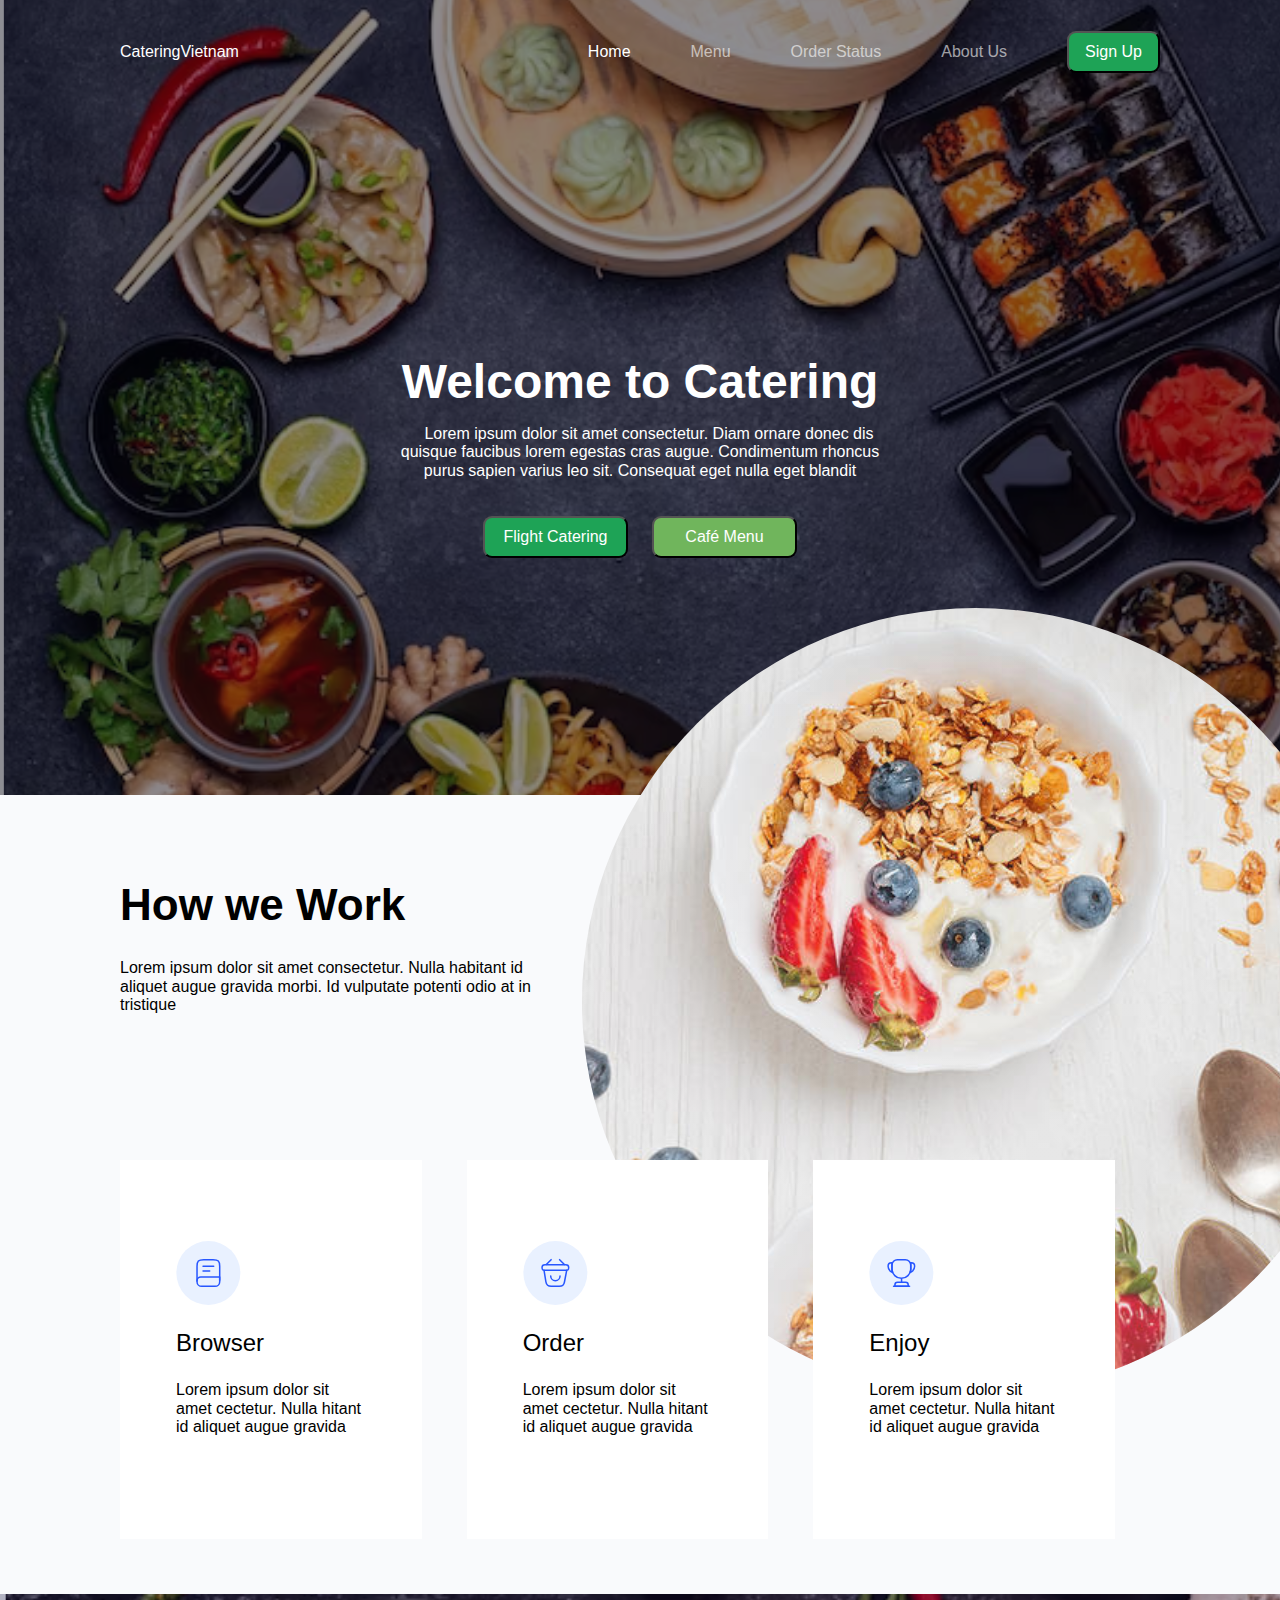
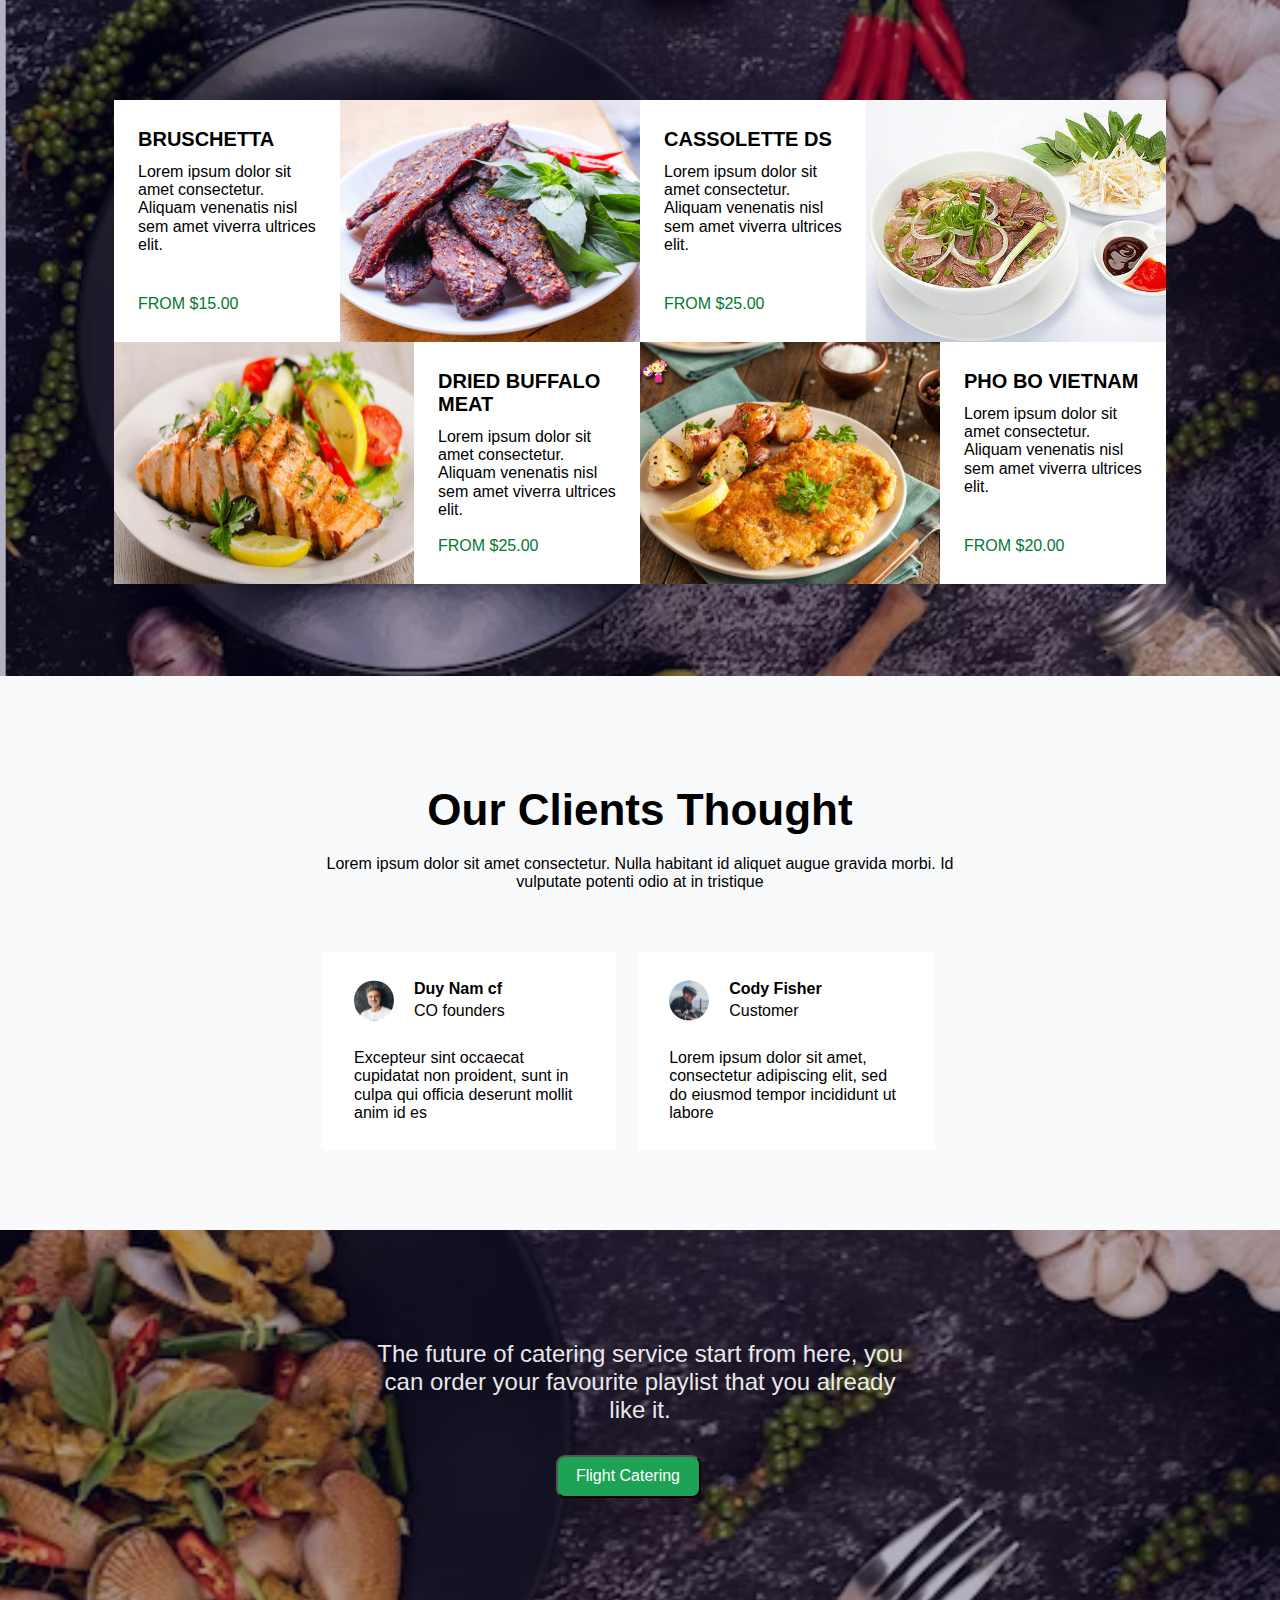
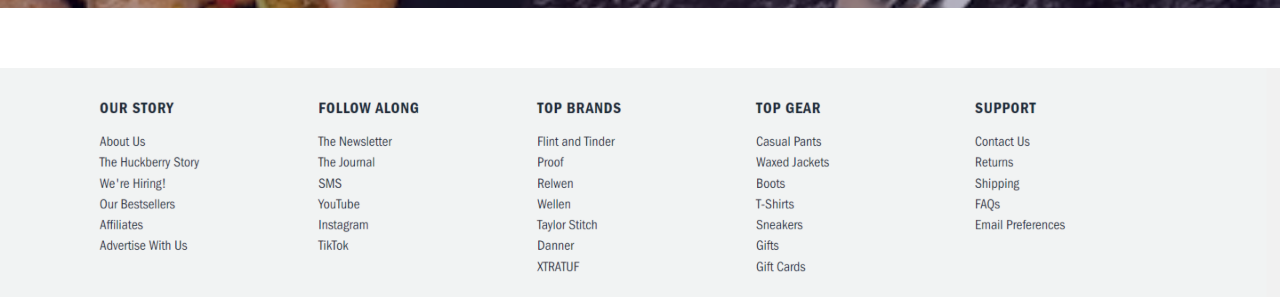
<file: Catering/index.html>
<!DOCTYPE html>
<html lang="en">
  <head>
    <meta charset="UTF-8" />
    <meta name="viewport" content="width=device-width, initial-scale=1.0" />
    <link rel="stylesheet" href="css/Normalize CSS/normalize.css" />
    <link rel="stylesheet" href="css/styles.css" />
    <link href="https://fonts.cdnfonts.com/css/nunito" rel="stylesheet" />
    <title>Catering Vietnam</title>
  </head>
  <body>
    <!-- /*==== HEADER ====*/ -->
    <header>
      <div class="px-120px pt-31px pb-267px">
        <div class="flex items-center">
          <a class="mr-auto" href=" ">CateringVietnam</a>
          <div class="flex items-center">
            <ul class="flex">
              <li><a class="mr-60px" href="">Home</a></li>
              <li><a class="mr-60px opacity-0_6" href="">Menu</a></li>
              <li><a class="mr-60px opacity-0_6" href="">Order Status</a></li>
              <li><a class="mr-60px opacity-0_6" href="">About Us</a></li>
            </ul>
            <button class="buttons buttons-one">Sign Up</button>
          </div>
        </div>
        <div class="mt-238px center">
          <div class="flex flex-col items-center mb-36px">
            <h1 style="margin-bottom: 16px; font-size: 48px">
              Welcome to Catering
            </h1>
            <span style="text-align: center; text-indent: 18px"
              >Lorem ipsum dolor sit amet consectetur. Diam ornare donec dis
              quisque faucibus lorem egestas cras augue. Condimentum rhoncus
              purus sapien varius leo sit. Consequat eget nulla eget
              blandit</span
            >
          </div>
          <div class="flex justify-center items-center">
            <button class="buttons buttons-two">Flight Catering</button>
            <button class="buttons buttons-three">Café Menu</button>
          </div>
        </div>
      </div>
    </header>

    <!-- /*==== OVERVIEW ====*/ -->
    <div>
      <!-- /*== How things work ==*/ -->
      <div
        class="px-120px py-55px"
        style="background-color: rgba(249, 250, 252, 1)"
      >
        <div class="upper" style="width: 40%; margin-bottom: 146px">
          <h1 class="capital">How we Work</h1>
          <span
            >Lorem ipsum dolor sit amet consectetur. Nulla habitant id aliquet
            augue gravida morbi. Id vulputate potenti odio at in tristique</span
          >
        </div>
        <div class="flex upper">
          <div class="mr-45px" style="background-color: #fff">
            <div class="hww-box">
              <img
                src="images/svg/How things work components/Browser.svg"
                alt=""
              />
              <span class="my-24px title">Browser</span>
              <span
                >Lorem ipsum dolor sit amet cectetur. Nulla hitant id aliquet
                augue gravida
              </span>
            </div>
          </div>
          <div class="mr-45px" style="background-color: #fff">
            <div class="hww-box">
              <img
                src="images/svg/How things work components/Order.svg"
                alt=""
              />
              <span class="my-24px title">Order</span>
              <span
                >Lorem ipsum dolor sit amet cectetur. Nulla hitant id aliquet
                augue gravida
              </span>
            </div>
          </div>
          <div class="mr-45px" style="background-color: #fff">
            <div class="hww-box">
              <img
                src="images/svg/How things work components/trophy.svg"
                alt=""
              />
              <span class="my-24px title">Enjoy</span>
              <span
                >Lorem ipsum dolor sit amet cectetur. Nulla hitant id aliquet
                augue gravida
              </span>
            </div>
          </div>
        </div>
        <img
          src="images/svg/How things work components/howWeWork.svg"
          class="bg-images"
        />
      </div>

      <!-- /*== Feature dish ==*/ -->
      <div class="menu">
        <div class="px-114px pt-106px pb-92px">
          <div class="flex">
            <div class="flex">
              <div class="dish-info flex flex-col align-start">
                <div class="flex flex-col justify-center">
                  <span class="dish-name">BRUSCHETTA</span>
                  <span
                    >Lorem ipsum dolor sit amet consectetur. Aliquam venenatis
                    nisl sem amet viverra ultrices elit.</span
                  >
                </div>
                <span style="color: #037832; margin-top: auto"
                  >FROM $15.00
                </span>
              </div>
              <img src="images/svg/overview-component/BRUSCHETTA.svg" />
            </div>
            <div class="flex">
              <div class="dish-info flex flex-col align-start">
                <div class="flex flex-col justify-center">
                  <span class="dish-name">CASSOLETTE DS</span>
                  <span
                    >Lorem ipsum dolor sit amet consectetur. Aliquam venenatis
                    nisl sem amet viverra ultrices elit.</span
                  >
                </div>
                <span style="color: #037832; margin-top: auto"
                  >FROM $25.00
                </span>
              </div>
              <img src="images/svg/overview-component/CASSOLETTE DS.svg" />
            </div>
          </div>
          <div class="flex">
            <div class="flex">
              <img src="images/svg/overview-component/DRIEDBUFFALOMEAT.svg" />
              <div class="dish-info flex flex-col align-start">
                <div class="flex flex-col justify-center">
                  <span class="dish-name">DRIED BUFFALO MEAT</span>
                  <span
                    >Lorem ipsum dolor sit amet consectetur. Aliquam venenatis
                    nisl sem amet viverra ultrices elit.</span
                  >
                </div>
                <span style="color: #037832; margin-top: auto"
                  >FROM $25.00
                </span>
              </div>
            </div>
            <div class="flex">
              <img src="images/svg/overview-component/PHO_BO_VIETNAM.svg" />
              <div class="dish-info flex flex-col align-start">
                <div class="flex flex-col justify-center">
                  <span class="dish-name">PHO BO VIETNAM</span>
                  <span
                    >Lorem ipsum dolor sit amet consectetur. Aliquam venenatis
                    nisl sem amet viverra ultrices elit.</span
                  >
                </div>
                <span style="color: #037832; margin-top: auto"
                  >FROM $20.00
                </span>
              </div>
            </div>
          </div>
        </div>
      </div>

      <!-- /*== Rate ==*/ -->
      <div class="customer-rate">
        <div class="flex flex-col justify-center px-323px py-80px">
          <div style="text-align: center; margin-bottom: 60px">
            <h1 class="capital" style="margin-bottom: 20px">
              Our Clients Thought
            </h1>
            <span
              >Lorem ipsum dolor sit amet consectetur. Nulla habitant id aliquet
              augue gravida morbi. Id vulputate potenti odio at in
              tristique</span
            >
          </div>
          <div class="flex">
            <div class="rate-box-conver" style="margin-right: 22px">
              <div class="flex items-center" style="margin-bottom: 28px">
                <img src="images/svg/rating/avt1.svg" alt="profile pictures" />
                <div class="flex flex-col" style="margin-left: 20px">
                  <span style="font-weight: 700; margin-bottom: 4px"
                    >Duy Nam cf</span
                  >
                  <span style="font-weight: 400">CO founders</span>
                </div>
              </div>
              <span
                >Excepteur sint occaecat cupidatat non proident, sunt in culpa
                qui officia deserunt mollit anim id es</span
              >
            </div>
            <div class="rate-box-conver" style="margin-right: 22px">
              <div class="flex items-center" style="margin-bottom: 28px">
                <img src="images/svg/rating/avt2.svg" alt="profile pictures" />
                <div class="flex flex-col" style="margin-left: 20px">
                  <span style="font-weight: 700; margin-bottom: 4px"
                    >Cody Fisher</span
                  >
                  <span style="font-weight: 400">Customer</span>
                </div>
              </div>
              <span
                >Lorem ipsum dolor sit amet, consectetur adipiscing elit, sed do
                eiusmod tempor incididunt ut labore
              </span>
            </div>
          </div>
        </div>
      </div>

      <!-- /*== Footer ==*/ -->
      <div class="footer">
        <div
          class="flex flex-col items-center justify-center py-110px px-370px"
        >
          <span
            style="
              opacity: 0.9;
              margin-bottom: 32px;
              font-size: 24px;
              text-align: center;
            "
            >The future of catering service start from here, you can order your
            favourite playlist that you already like it.
          </span>
          <button class="buttons buttons-two">Flight Catering</button>
        </div>
      </div>
      <img src="images/svg/footer/footer-contact.svg" style="width: 100%" />
    </div>
  </body>
</html>
</file>
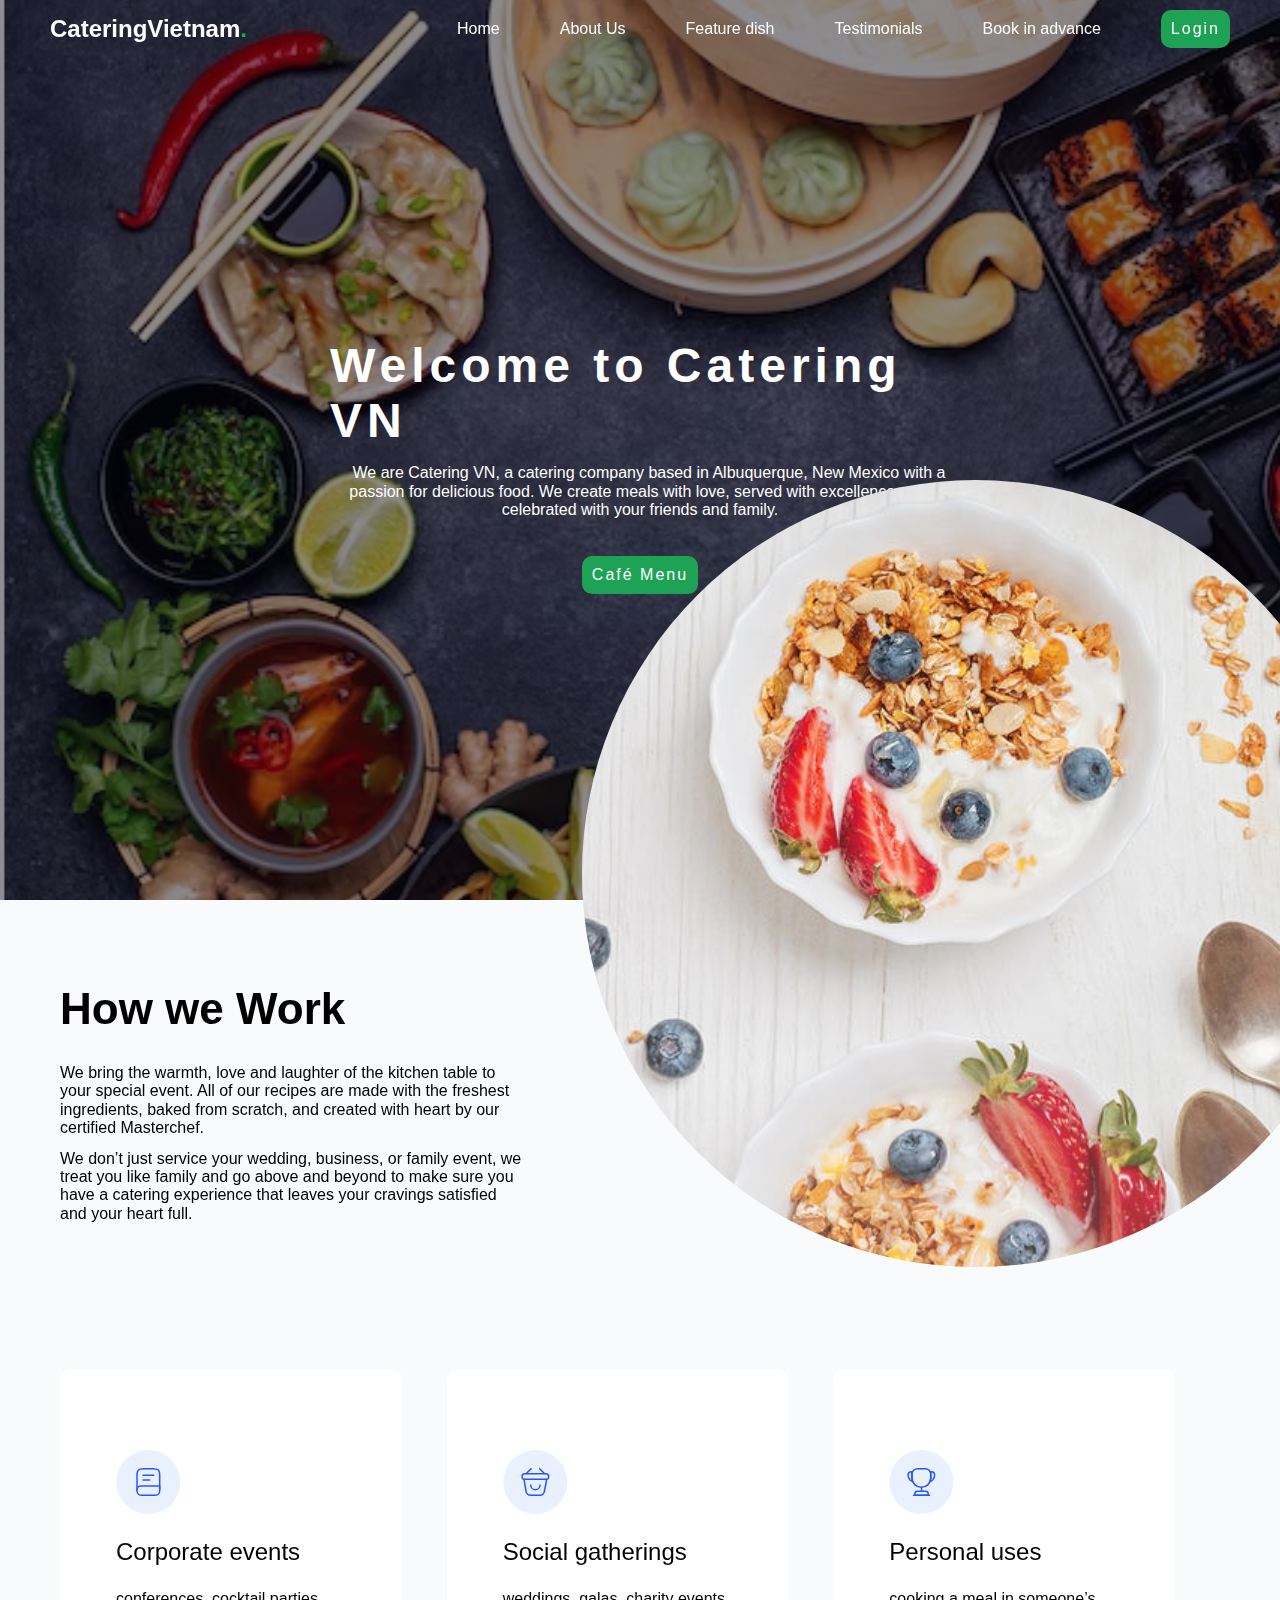
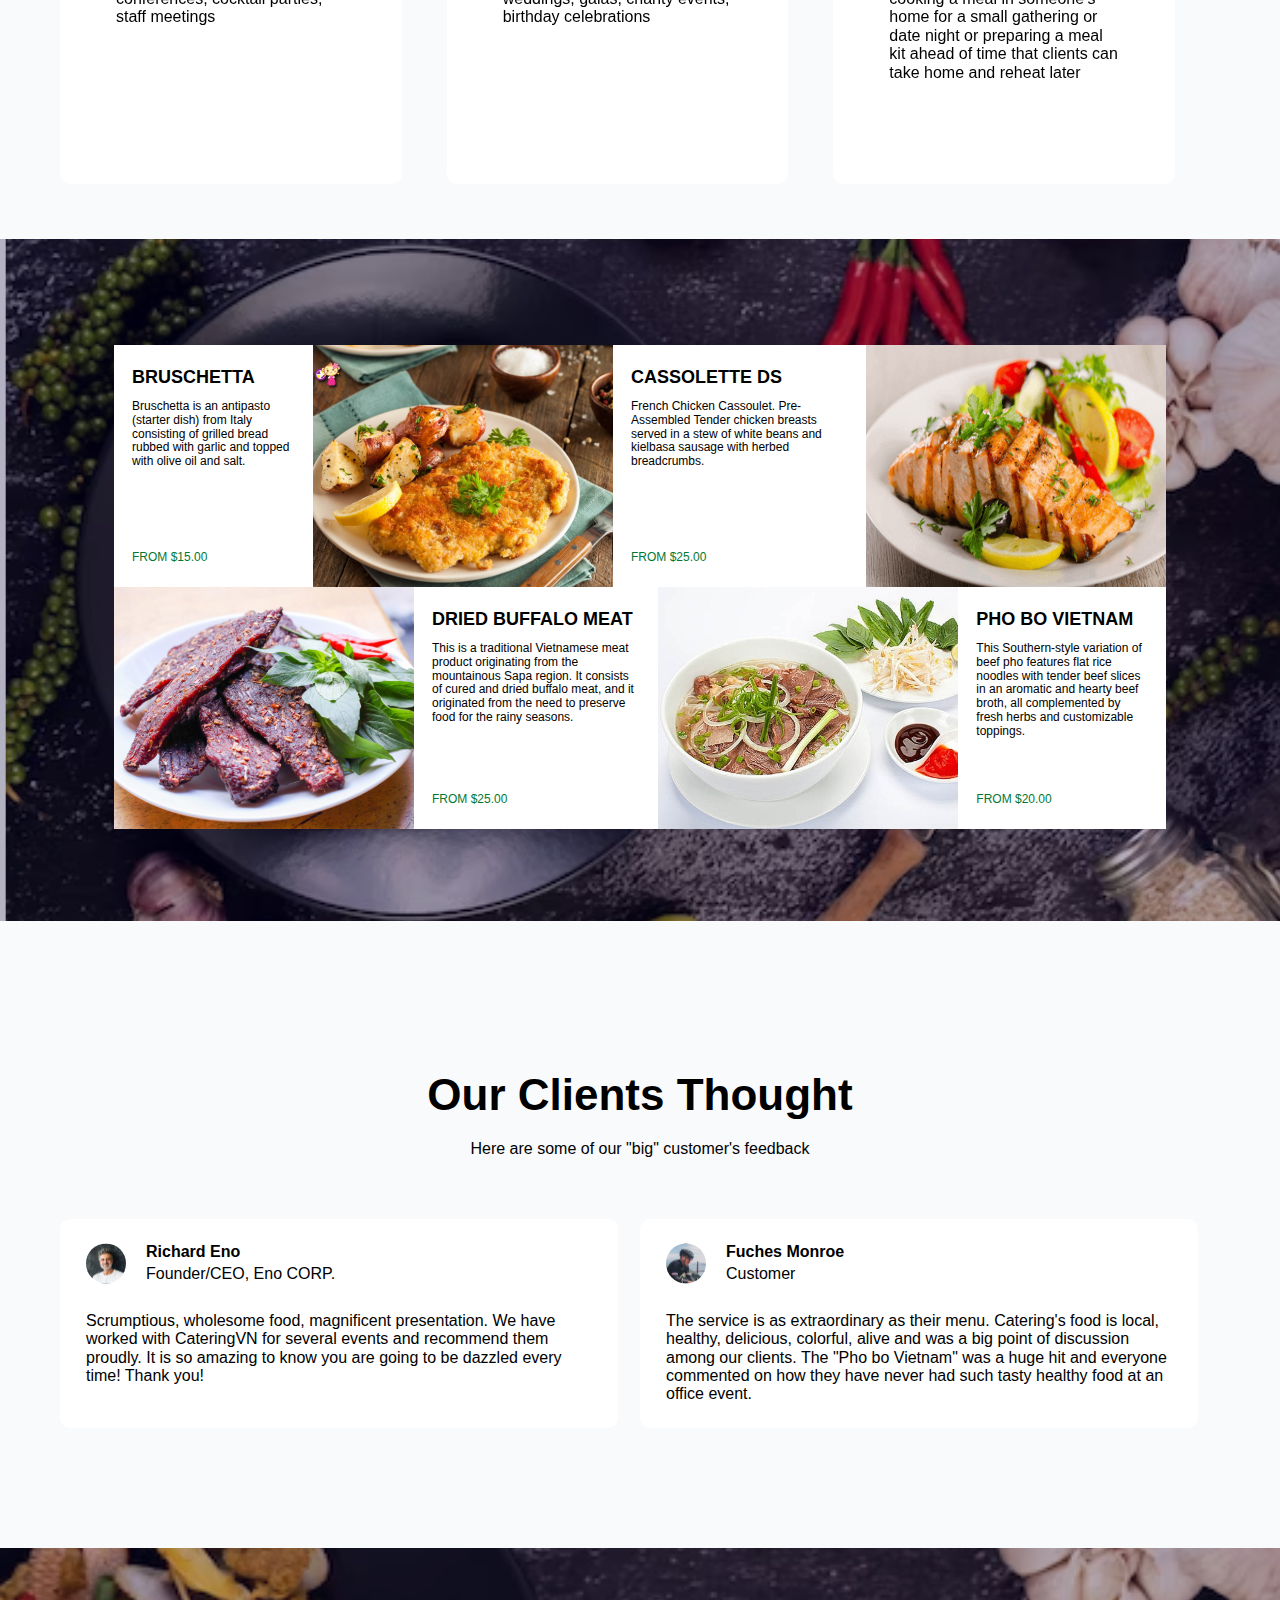
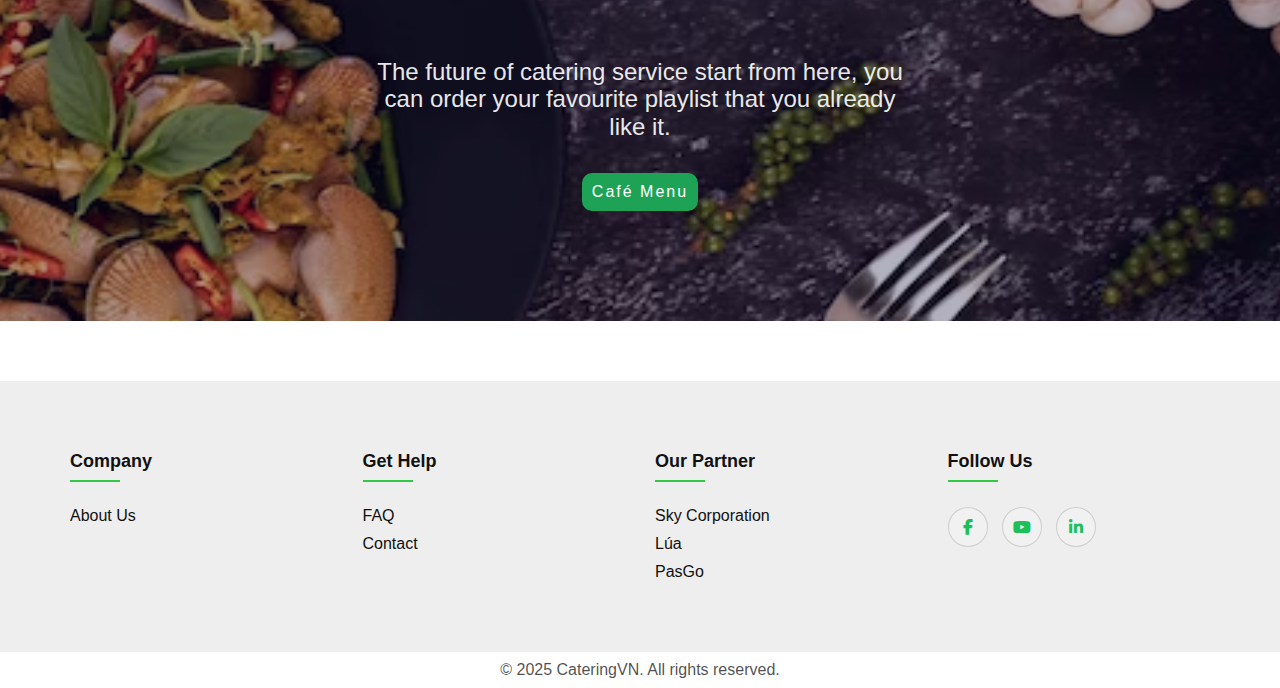
<file: frontend/index.html>
<!DOCTYPE html>
<html lang="en">
  <head>
    <meta charset="UTF-8" />
    <meta name="viewport" content="width=device-width, initial-scale=1.0" />
    <link rel="stylesheet" href="css/normalize.css" />
    <link rel="stylesheet" href="css/lading_page.css" />
    <link href="https://fonts.cdnfonts.com/css/nunito" rel="stylesheet" />
    <link
      rel="stylesheet"
      type="text/css"
      href="https://cdnjs.cloudflare.com/ajax/libs/font-awesome/6.4.2/css/all.min.css"
    />
    <title>Catering Vietnam</title>
  </head>
  <body>
    <!-- /*==== HEADER ====*/ -->
    <header>
      <div>
        <div class="flex items-center">
          <a class="mr-auto logo" href="index.html">
            CateringVietnam<span>.</span>
          </a>
          <ul class="flex nav">
            <li>
              <a class="mr-60px" href="#home">Home</a>
            </li>
            <li>
              <a class="mr-60px" href="#about_us">About Us</a>
            </li>
            <li>
              <a class="mr-60px" href="#feature_dish">Feature dish</a>
            </li>
            <li>
              <a class="mr-60px" href="#testimonials">Testimonials</a>
            </li>
            <li>
              <a class="mr-60px" href="booking.html">Book in advance</a>
            </li>
          </ul>
          <a
            rel="noopener noreferrer"
            href="../backend/admin/login.php"
            class="btn"
            >Login</a
          >
        </div>
      </div>
    </header>
    <section class="banner" id="home">
      <div class="mx-238px banner-txt">
        <div class="flex flex-col items-center mb-36px">
          <h1>Welcome to Catering VN</h1>
          <p>
            We are Catering VN, a catering company based in Albuquerque, New
            Mexico with a passion for delicious food. We create meals with love,
            served with excellence, and celebrated with your friends and family.
          </p>
          <p></p>
        </div>
        <div class="flex justify-center items-center">
          <a href="../backend/login.php" class="btn">Café Menu</a>
        </div>
      </div>
    </section>

    <!-- MAIN CONTENT -->
    <section>
      <!-- /*== How things work ==*/ -->
      <div id="about_us" class="px-60px py-55px htw-container">
        <div class="upper" style="width: 40%; margin-bottom: 146px">
          <h1 class="capital">How we Work</h1>
          <p style="margin-bottom: 12px">
            We bring the warmth, love and laughter of the kitchen table to your
            special event. All of our recipes are made with the freshest
            ingredients, baked from scratch, and created with heart by our
            certified Masterchef.
          </p>
          <span>
            We don’t just service your wedding, business, or family event, we
            treat you like family and go above and beyond to make sure you have
            a catering experience that leaves your cravings satisfied and your
            heart full.
          </span>
        </div>
        <div class="flex upper">
          <div class="mr-45px hww-container">
            <div class="hww-box">
              <img src="images/svg/How things work components/Browser.svg" />
              <span class="title">Corporate events</span>
              <span> conferences, cocktail parties, staff meetings </span>
            </div>
          </div>
          <div class="mr-45px hww-container">
            <div class="hww-box">
              <img src="images/svg/How things work components/Order.svg" />
              <span class="title">Social gatherings</span>
              <span>
                weddings, galas, charity events, birthday celebrations
              </span>
            </div>
          </div>
          <div class="mr-45px hww-container">
            <div class="hww-box">
              <img src="images/svg/How things work components/trophy.svg" />
              <span class="title">Personal uses</span>
              <span>
                cooking a meal in someone’s home for a small gathering or date
                night or preparing a meal kit ahead of time that clients can
                take home and reheat later
              </span>
            </div>
          </div>
        </div>
        <img
          src="images/svg/How things work components/howWeWork.svg"
          class="bg-images"
        />
      </div>

      <!-- /*== Feature dish ==*/ -->
      <div id="feature_dish" class="menu">
        <div class="px-114px pt-106px pb-92px">
          <div>
            <div class="flex">
              <div class="flex">
                <div class="dish-info flex flex-col align-start">
                  <div class="flex flex-col justify-center">
                    <span class="dish-name">BRUSCHETTA</span>
                    <span class="info">
                      Bruschetta is an antipasto (starter dish) from Italy
                      consisting of grilled bread rubbed with garlic and topped
                      with olive oil and salt.
                    </span>
                  </div>
                  <span style="color: #037832; margin-top: auto"
                    >FROM $15.00
                  </span>
                </div>
                <img src="images/svg/overview-component/Brushchetta.svg" />
              </div>
              <div class="flex">
                <div class="dish-info flex flex-col align-start">
                  <div class="flex flex-col justify-center">
                    <span class="dish-name">CASSOLETTE DS</span>
                    <span>
                      French Chicken Cassoulet. Pre-Assembled Tender chicken
                      breasts served in a stew of white beans and kielbasa
                      sausage with herbed breadcrumbs.
                    </span>
                  </div>
                  <span style="color: #037832; margin-top: auto"
                    >FROM $25.00
                  </span>
                </div>
                <img src="images/svg/overview-component/Cassolette_ds.svg" />
              </div>
            </div>
            <div class="flex">
              <div class="flex">
                <img src="images/svg/overview-component/DRIEDBUFFALOMEAT.svg" />
                <div class="dish-info flex flex-col align-start">
                  <div class="flex flex-col justify-center">
                    <span class="dish-name">DRIED BUFFALO MEAT</span>
                    <span>
                      This is a traditional Vietnamese meat product originating
                      from the mountainous Sapa region. It consists of cured and
                      dried buffalo meat, and it originated from the need to
                      preserve food for the rainy seasons.
                    </span>
                  </div>
                  <span style="color: #037832; margin-top: auto"
                    >FROM $25.00
                  </span>
                </div>
              </div>
              <div class="flex">
                <img src="images/svg/overview-component/Pho_bo_VN.svg" />
                <div class="dish-info flex flex-col align-start">
                  <div class="flex flex-col justify-center">
                    <span class="dish-name">PHO BO VIETNAM</span>
                    <span>
                      This Southern-style variation of beef pho features flat
                      rice noodles with tender beef slices in an aromatic and
                      hearty beef broth, all complemented by fresh herbs and
                      customizable toppings.
                    </span>
                  </div>
                  <span style="color: #037832; margin-top: auto"
                    >FROM $20.00
                  </span>
                </div>
              </div>
            </div>
          </div>
        </div>
      </div>
      <!-- /*== Rate ==*/ -->
      <div id="testimonials" class="customer-rate">
        <div class="flex flex-col justify-center center">
          <div style="text-align: center; margin-bottom: 60px">
            <h1 class="capital" style="margin-bottom: 20px">
              Our Clients Thought
            </h1>
            <span> Here are some of our "big" customer's feedback </span>
          </div>
          <div class="flex">
            <div class="rate-box-cover">
              <div class="flex items-center" style="margin-bottom: 28px">
                <img src="images/svg/rating/avt1.svg" alt="profile pictures" />
                <div class="flex flex-col" style="margin-left: 20px">
                  <span style="font-weight: bolder; margin-bottom: 4px">
                    Richard Eno
                  </span>
                  <span style="font-weight: 500">Founder/CEO, Eno CORP.</span>
                </div>
              </div>
              <span>
                Scrumptious, wholesome food, magnificent presentation. We have
                worked with CateringVN for several events and recommend them
                proudly. It is so amazing to know you are going to be dazzled
                every time! Thank you!
              </span>
            </div>
            <div class="rate-box-cover">
              <div class="flex items-center" style="margin-bottom: 28px">
                <img src="images/svg/rating/avt2.svg" alt="profile pictures" />
                <div class="flex flex-col" style="margin-left: 20px">
                  <span style="font-weight: bolder; margin-bottom: 4px">
                    Fuches Monroe
                  </span>
                  <span style="font-weight: 500">Customer</span>
                </div>
              </div>
              <span>
                The service is as extraordinary as their menu. Catering's food
                is local, healthy, delicious, colorful, alive and was a big
                point of discussion among our clients. The "Pho bo Vietnam" was
                a huge hit and everyone commented on how they have never had
                such tasty healthy food at an office event.
              </span>
            </div>
          </div>
        </div>
      </div>
    </section>

    <!-- /*== Footer ==*/ -->
    <div>
      <div class="footer-bgi">
        <div
          class="flex flex-col items-center justify-center py-110px px-370px"
        >
          <span
            style="
              opacity: 0.9;
              margin-bottom: 32px;
              font-size: 24px;
              text-align: center;
            "
            >The future of catering service start from here, you can order your
            favourite playlist that you already like it.
          </span>
          <div class="flex justify-center items-center">
            <a href="../backend/login.php" class="btn">Café Menu</a>
          </div>
        </div>
      </div>
      <!-- contact, etc. -->
      <div class="footer">
        <div class="container">
          <div class="footer-row">
            <div class="footer-col">
              <h4>company</h4>
              <ul>
                <li><a href="about.html">about us</a></li>
              </ul>
            </div>
            <div class="footer-col">
              <h4>get help</h4>
              <ul>
                <li><a href="faq.html">FAQ</a></li>
                <li><a href="contact.html">Contact</a></li>
              </ul>
            </div>
            <div class="footer-col">
              <h4>our partner</h4>
              <ul>
                <li>
                  <a href="https://skycorporation.net/">Sky Corporation</a>
                </li>
                <li><a href="https://www.lua-restaurant.com/home">Lúa</a></li>
                <li><a href="https://pasgo.vn/">PasGo</a></li>
              </ul>
            </div>
            <div class="footer-col">
              <h4>follow us</h4>
              <div class="social-links">
                <a
                  href="https://www.facebook.com/GeekCulture/videos/895233388546566"
                >
                  <i class="fa-brands fa-facebook-f"></i>
                </a>
                <a href="https://www.youtube.com/watch?v=dQw4w9WgXcQ">
                  <i class="fa-brands fa-youtube"></i>
                </a>
                <a href="https://www.linkedin.com/in/phong-ta-06829628a/">
                  <i class="fab fa-linkedin-in"></i>
                </a>
              </div>
            </div>
          </div>
        </div>
      </div>
      <!-- Copyright -->
      <p class="cp-text">© 2025 CateringVN. All rights reserved.</p>
    </div>

    <!-- sticky header scrolling js code -->
    <script src="js/sticky-header.js"></script>
  </body>
</html>
</file>
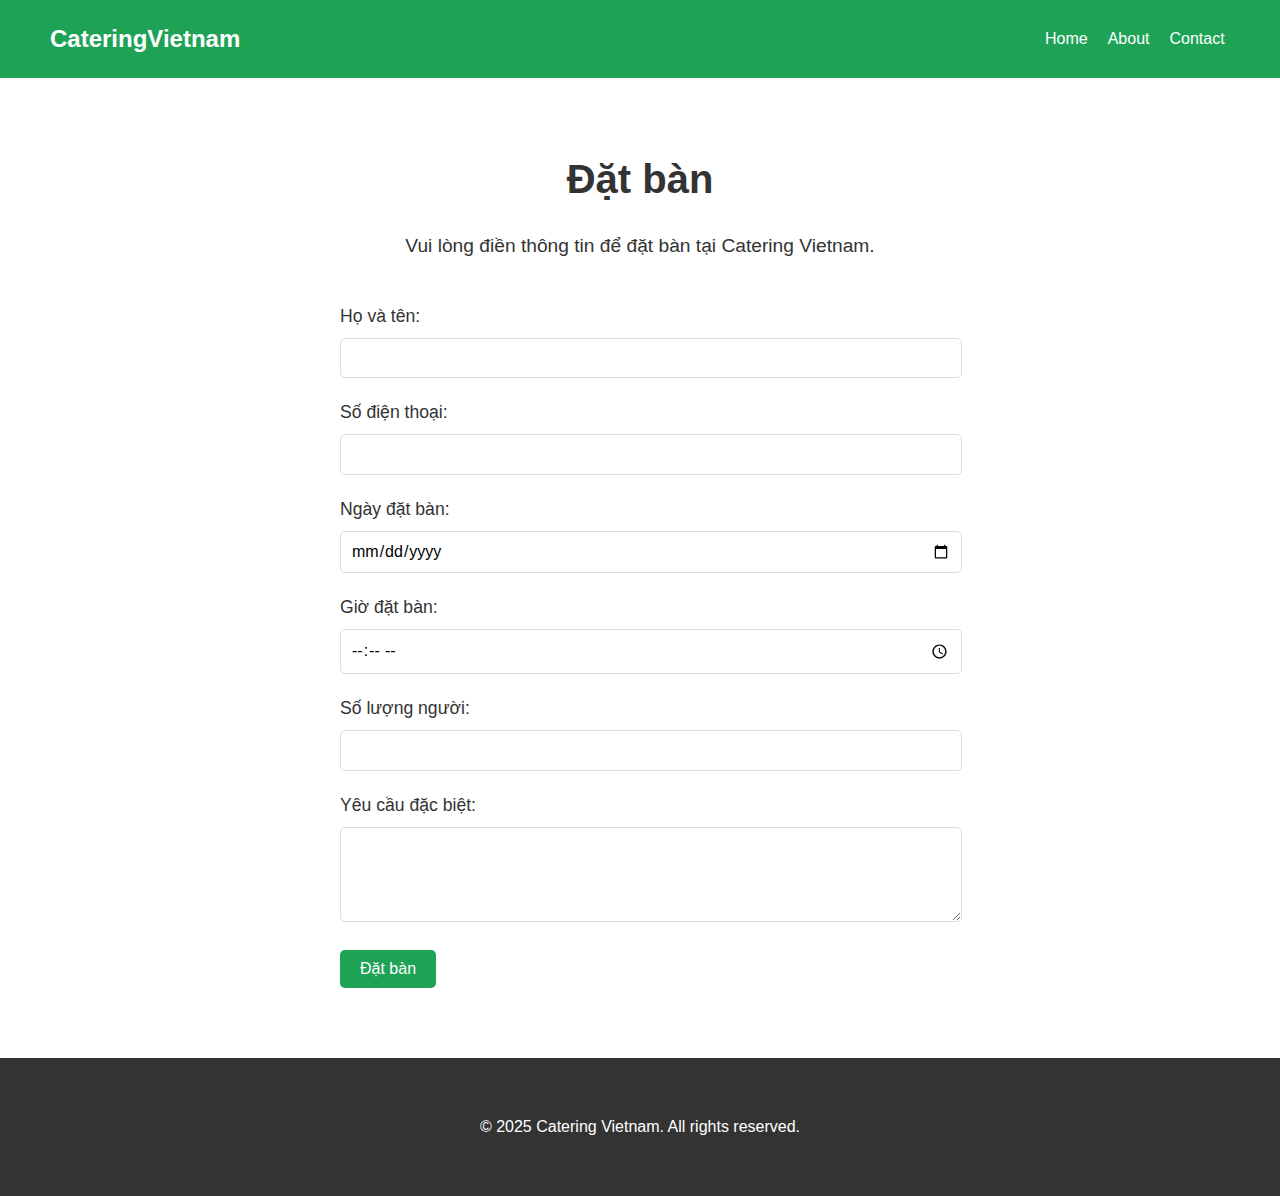
<file: frontend/booking.html>
<!DOCTYPE html>
<html lang="en">
  <head>
    <meta charset="UTF-8" />
    <meta name="viewport" content="width=device-width, initial-scale=1.0" />
    <title>Booking - Catering Vietnam</title>
    <link rel="stylesheet" href="css/normalize.css" />
    <link rel="stylesheet" href="css/booking.css" />
    <link href="https://fonts.cdnfonts.com/css/nunito" rel="stylesheet" />
    <link
      rel="stylesheet"
      href="https://cdnjs.cloudflare.com/ajax/libs/font-awesome/6.4.2/css/all.min.css"
    />
  </head>
  <body>
    <!-- Header -->
    <header>
      <div class="flex items-center">
        <a class="mr-auto logo" href="index.html"
          >CateringVietnam<span>.</span></a
        >
        <ul class="flex nav">
          <li><a class="mr-60px" href="index.html">Home</a></li>
          <li><a class="mr-60px" href="about.html">About</a></li>
          <li><a class="mr-60px" href="contact.html">Contact</a></li>
        </ul>
        <a href="#" class="cart-icon">
          <i class="fas fa-shopping-cart"></i>
          <span class="cart-count">3</span>
        </a>
      </div>
    </header>

    <!-- Booking Section -->
    <section class="booking">
      <div class="container">
        <h1>Đặt bàn</h1>
        <p>Vui lòng điền thông tin để đặt bàn tại Catering Vietnam.</p>
        <form action="../backend/process/booking_process.php" method="POST">
          <div class="form-group">
            <label for="name">Họ và tên:</label>
            <input type="text" id="name" name="name" required />
          </div>
          <div class="form-group">
            <label for="phone">Số điện thoại:</label>
            <input type="text" id="phone" name="phone" required />
          </div>
          <div class="form-group">
            <label for="date">Ngày đặt bàn:</label>
            <input type="date" id="date" name="date" required />
          </div>
          <div class="form-group">
            <label for="time">Giờ đặt bàn:</label>
            <input type="time" id="time" name="time" required />
          </div>
          <div class="form-group">
            <label for="people">Số lượng người:</label>
            <input type="number" id="people" name="people" min="1" required />
          </div>
          <div class="form-group">
            <label for="special-requests">Yêu cầu đặc biệt:</label>
            <textarea
              id="special-requests"
              name="special-requests"
              rows="4"
            ></textarea>
          </div>
          <button type="submit" class="btn">Đặt bàn</button>
        </form>
      </div>
    </section>

    <!-- Footer -->
    <footer>
      <div class="container">
        <p>© 2025 Catering Vietnam. All rights reserved.</p>
      </div>
    </footer>
  </body>
</html>
</file>
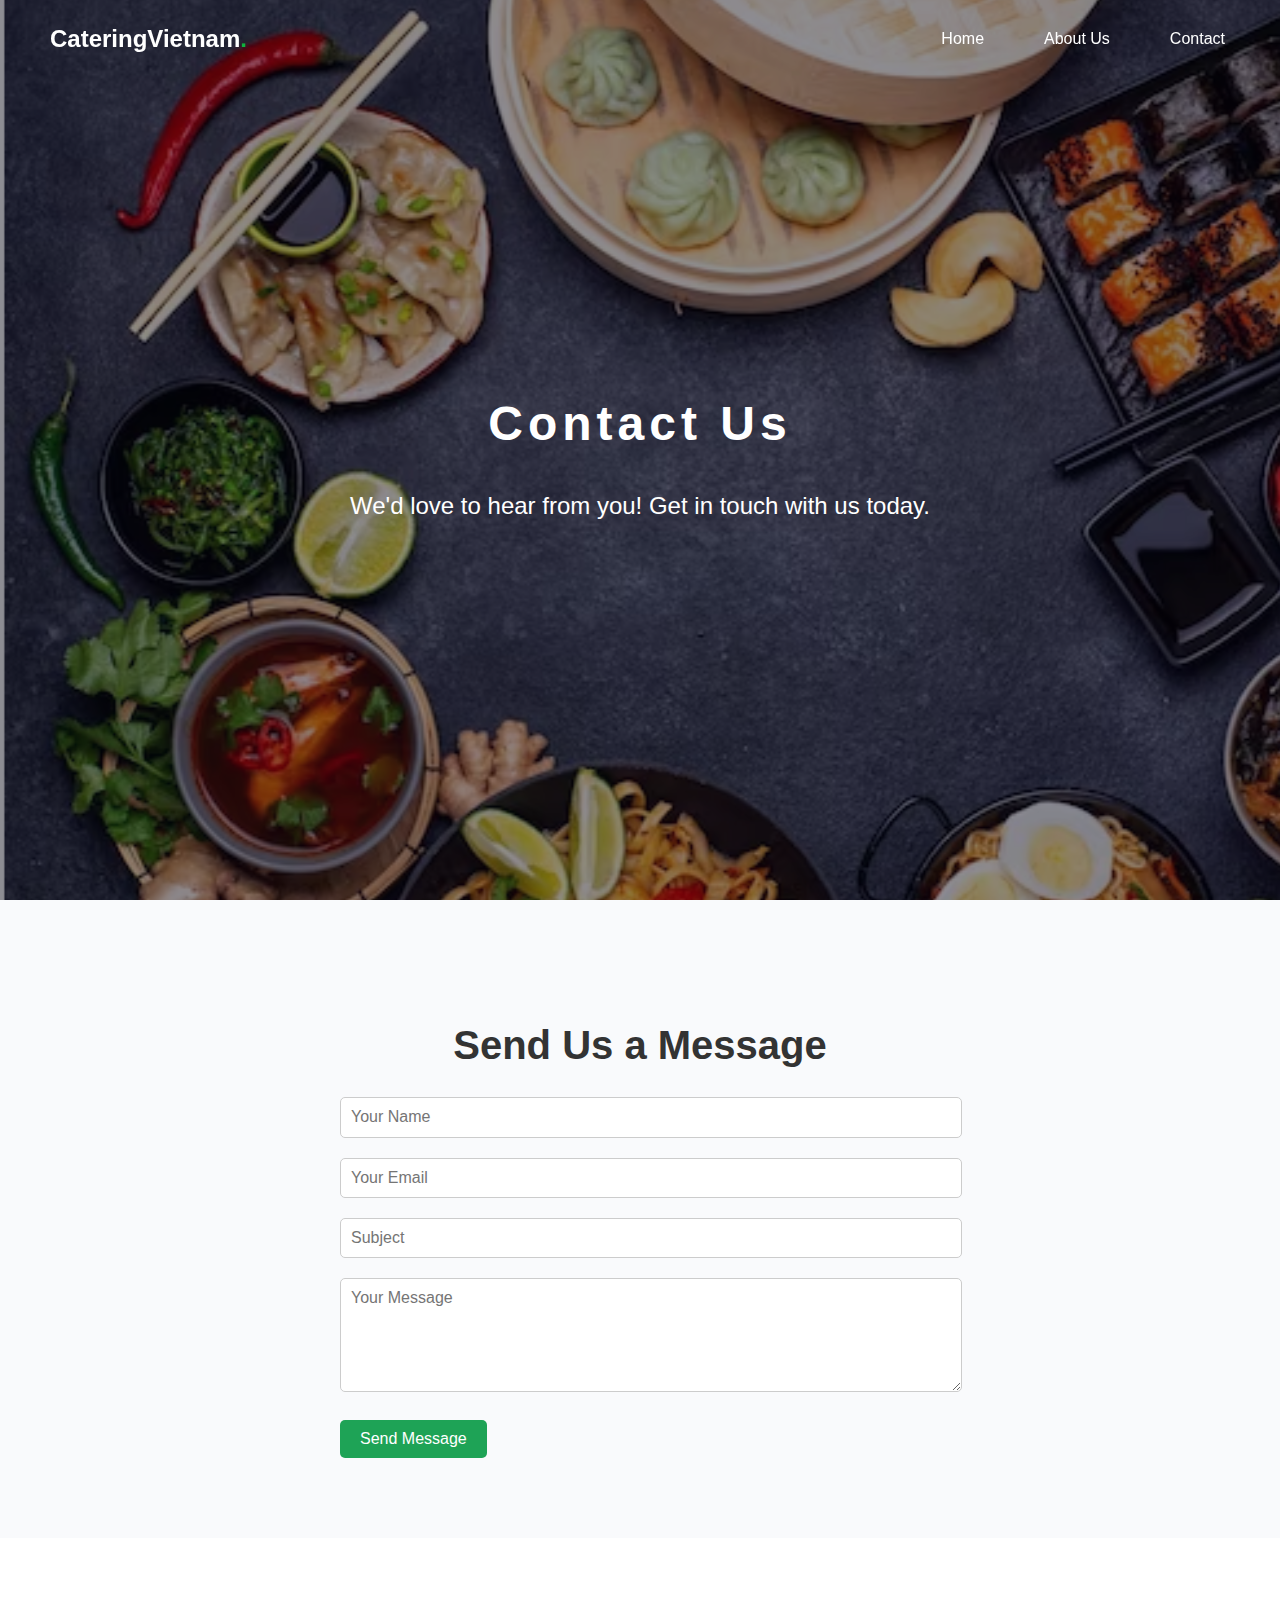
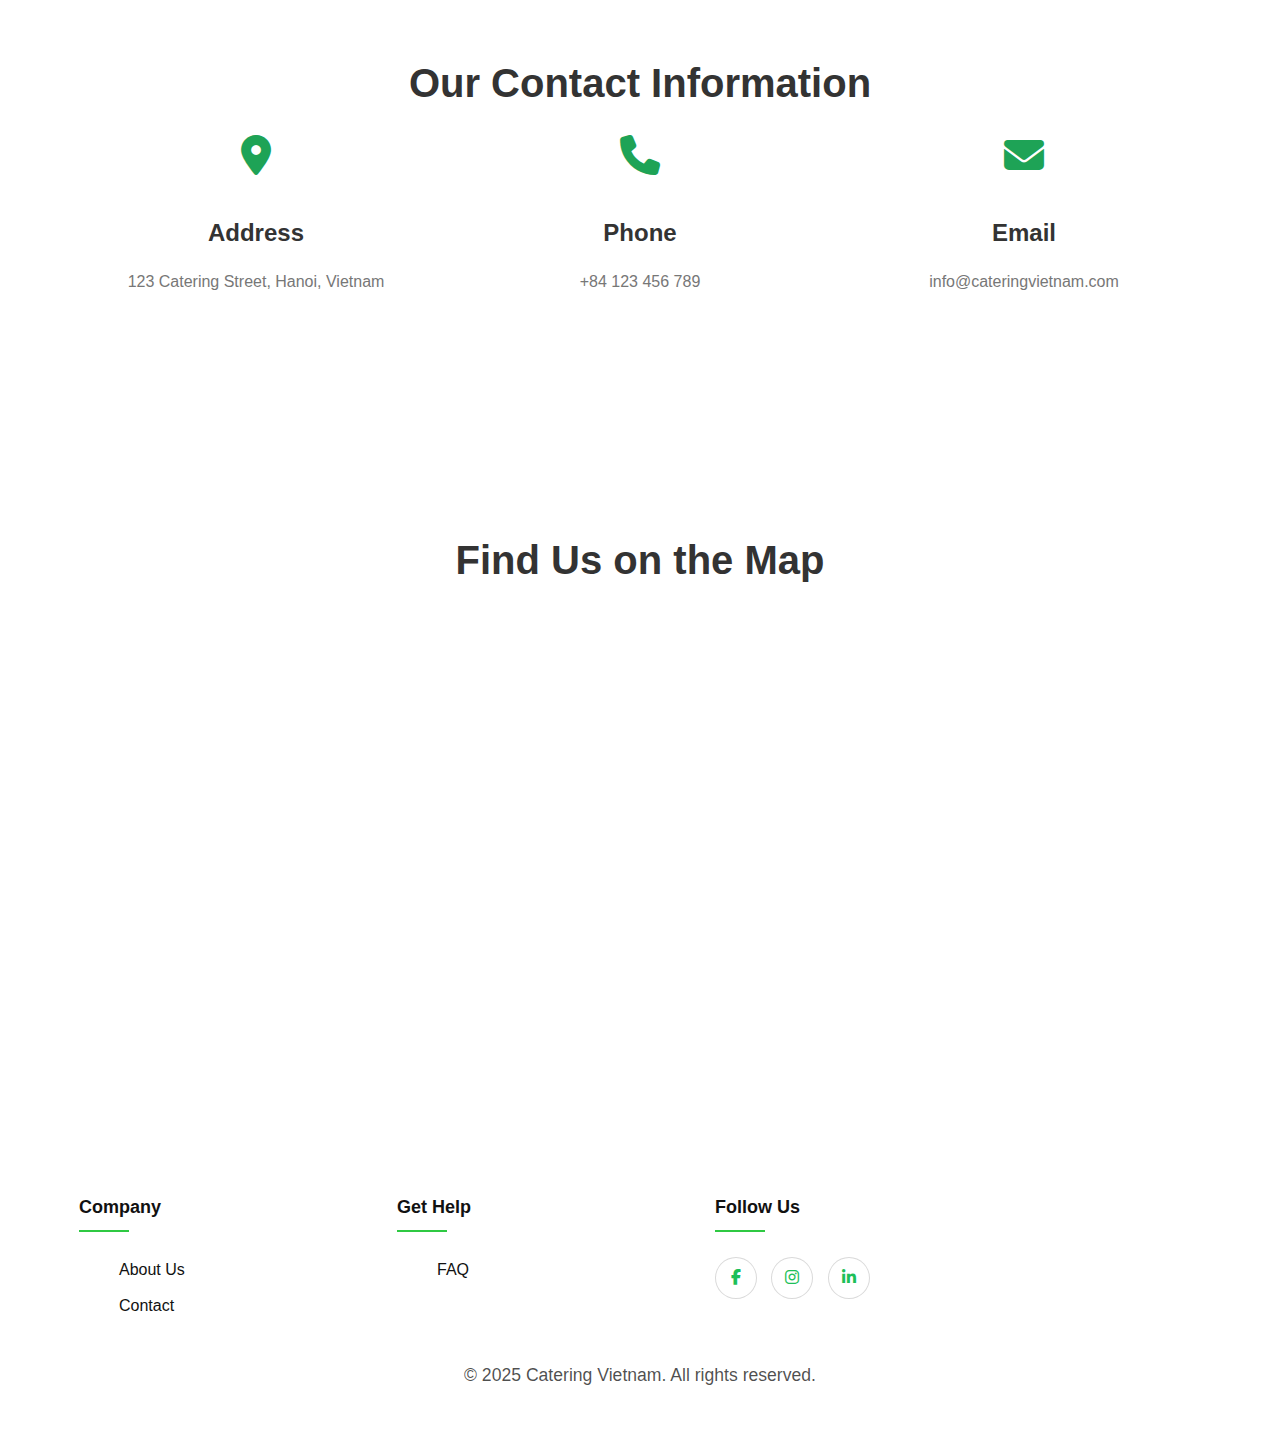
<file: frontend/contact.html>
<!DOCTYPE html>
<html lang="en">
  <head>
    <meta charset="UTF-8" />
    <meta name="viewport" content="width=device-width, initial-scale=1.0" />
    <link rel="stylesheet" href="css/normalize.css" />
    <link rel="stylesheet" href="css/about.css" />
    <link rel="stylesheet" href="css/contact.css" />
    <link href="https://fonts.cdnfonts.com/css/nunito" rel="stylesheet" />
    <link
      rel="stylesheet"
      type="text/css"
      href="https://cdnjs.cloudflare.com/ajax/libs/font-awesome/6.4.2/css/all.min.css"
    />
    <title>Contact Us - Catering Vietnam</title>
  </head>
  <body>
    <!-- /*==== HEADER ====*/ -->
    <header>
      <div>
        <div class="flex items-center">
          <a class="mr-auto logo" href="index.html">
            CateringVietnam<span>.</span>
          </a>
          <ul class="flex nav">
            <li>
              <a class="mr-60px" href="index.html">Home</a>
            </li>
            <li>
              <a class="mr-60px" href="about.html">About Us</a>
            </li>
            <li>
              <a class="mr-60px" href="contact.html">Contact</a>
            </li>
          </ul>
        </div>
      </div>
    </header>

    <!-- /*==== BANNER ====*/ -->
    <section class="contact-banner">
      <div class="banner-content">
        <h1>Contact Us</h1>
        <p>We'd love to hear from you! Get in touch with us today.</p>
      </div>
    </section>

    <!-- /*==== CONTACT FORM ====*/ -->
    <section class="contact-section">
      <div class="container">
        <h2>Send Us a Message</h2>
        <form action="#" method="POST" class="contact-form">
          <div class="form-group">
            <input type="text" name="name" placeholder="Your Name" required />
          </div>
          <div class="form-group">
            <input
              type="email"
              name="email"
              placeholder="Your Email"
              required
            />
          </div>
          <div class="form-group">
            <input type="text" name="subject" placeholder="Subject" required />
          </div>
          <div class="form-group">
            <textarea
              name="message"
              placeholder="Your Message"
              rows="5"
              required
            ></textarea>
          </div>
          <button type="submit" class="btn">Send Message</button>
        </form>
      </div>
    </section>

    <!-- /*==== CONTACT INFO ====*/ -->
    <section class="contact-info-section">
      <div class="container">
        <h2>Our Contact Information</h2>
        <div class="contact-info">
          <div class="info-item">
            <i class="fas fa-map-marker-alt"></i>
            <h3>Address</h3>
            <p>123 Catering Street, Hanoi, Vietnam</p>
          </div>
          <div class="info-item">
            <i class="fas fa-phone"></i>
            <h3>Phone</h3>
            <p>+84 123 456 789</p>
          </div>
          <div class="info-item">
            <i class="fas fa-envelope"></i>
            <h3>Email</h3>
            <p>info@cateringvietnam.com</p>
          </div>
        </div>
      </div>
    </section>

    <!-- /*==== MAP ====*/ -->
    <section class="map-section">
      <div class="container">
        <h2>Find Us on the Map</h2>
        <iframe
          src="https://www.google.com/maps/embed?pb=!1m18!1m12!1m3!1d3724.096484299841!2d105.780108415402!3d21.02881679315342!2m3!1f0!2f0!3f0!3m2!1i1024!2i768!4f13.1!3m3!1m2!1s0x3135ab86cece9a7f%3A0x9d10b5b5f5f5f5f5!2sHanoi%2C%20Vietnam!5e0!3m2!1sen!2s!4v1633084800000!5m2!1sen!2s"
          width="100%"
          height="450"
          style="border: 0"
          allowfullscreen=""
          loading="lazy"
        ></iframe>
      </div>
    </section>

    <!-- /*==== FOOTER ====*/ -->
    <footer>
      <div class="container">
        <div class="footer-row">
          <div class="footer-col">
            <h4>Company</h4>
            <ul>
              <li><a href="about.html">About Us</a></li>
              <li><a href="contact.html">Contact</a></li>
            </ul>
          </div>
          <div class="footer-col">
            <h4>Get Help</h4>
            <ul>
              <li><a href="faq.html">FAQ</a></li>
            </ul>
          </div>
          <div class="footer-col">
            <h4>Follow Us</h4>
            <div class="social-links">
              <a href="#"><i class="fab fa-facebook-f"></i></a>
              <a href="#"><i class="fab fa-instagram"></i></a>
              <a href="#"><i class="fab fa-linkedin-in"></i></a>
            </div>
          </div>
        </div>
        <!-- Copyright -->
        <p class="cp-text">© 2025 Catering Vietnam. All rights reserved.</p>
      </div>
    </footer>

    <!-- sticky header scrolling js code -->
    <script src="js/sticky-header.js"></script>
  </body>
</html>
</file>
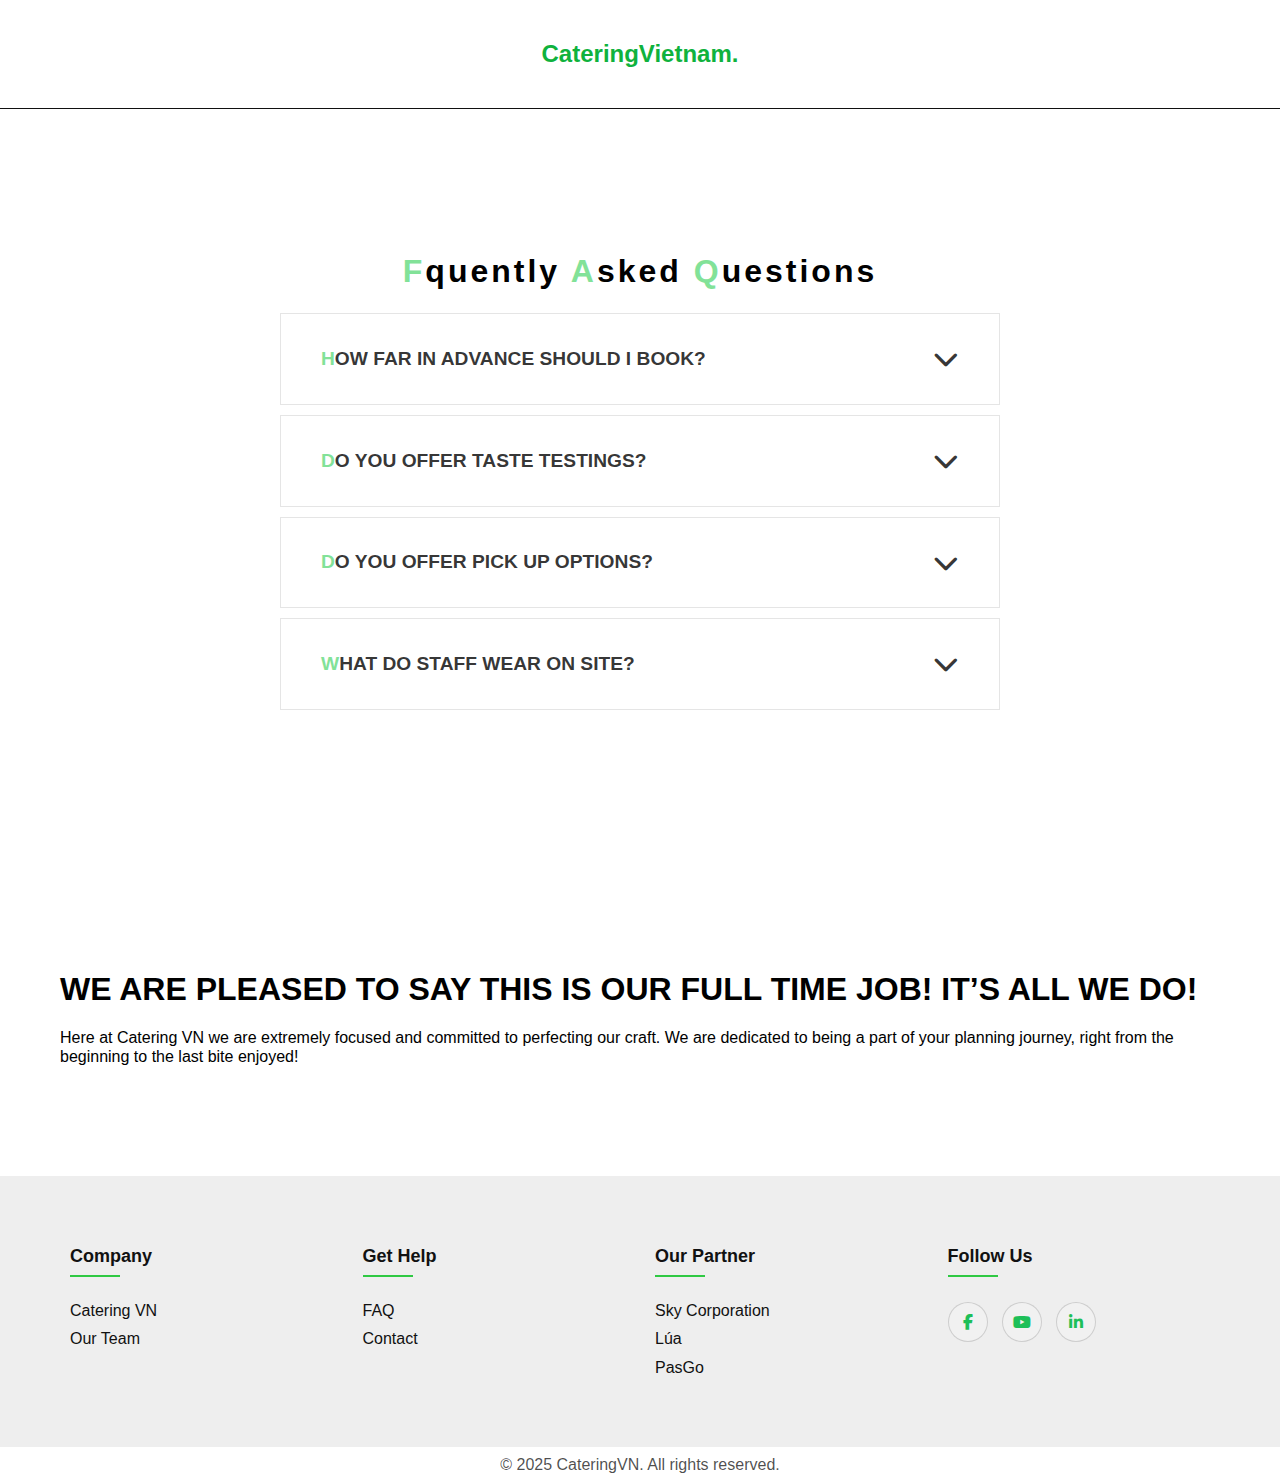
<file: frontend/faq.html>
<!DOCTYPE html>
<html lang="en">
  <head>
    <meta charset="UTF-8" />
    <meta name="viewport" content="width=device-width, initial-scale=1.0" />
    <link rel="stylesheet" href="css/normalize.css" />
    <link rel="stylesheet" href="css/faq.css" />
    <link href="https://fonts.cdnfonts.com/css/nunito" rel="stylesheet" />
    <link
      rel="stylesheet"
      type="text/css"
      href="https://cdnjs.cloudflare.com/ajax/libs/font-awesome/6.4.2/css/all.min.css"
    />
    <title>Catering FAQ</title>
  </head>
  <body>
    <!-- /*== Header ==*/ -->
    <header>
      <div>
        <a class="mr-auto logo flex justify-center" href="landing_page.html">
          CateringVietnam<span>.</span>
        </a>
      </div>
    </header>

    <section>
      <!-- /*== Main content ==*/ -->
      <div class="wrapper">
        <h1>
          <span class="greenish-letter">F</span>quently
          <span class="greenish-letter">A</span>sked
          <span class="greenish-letter">Q</span>uestions
        </h1>

        <div class="faq">
          <button class="accordion flex justify-between items-center">
            <p>
              <span class="greenish-letter">H</span>OW FAR IN ADVANCE SHOULD I
              BOOK?
            </p>
            <i class="fa-solid fa-chevron-down"></i>
          </button>
          <div class="panel">
            <p>
              We typically book 8 – 10 months in advance. We receive multiple
              requests daily, so we can’t guarantee a date until it is booked
              with a deposit. Once an estimate is sent out we will let you know
              if another client becomes interested in that date. At that point
              we will extend to you a 48 hour grace period to confirm your
              decision.
            </p>
          </div>
        </div>

        <div class="faq">
          <button class="accordion flex justify-between items-center">
            <p>
              <span class="greenish-letter">D</span>O YOU OFFER TASTE TESTINGS?
            </p>
            <i class="fa-solid fa-chevron-down"></i>
          </button>
          <div class="panel">
            <p>
              We do not offer personal taste testings. However, we can supply
              you with many references that speak for the quality and flavour of
              our menu and our over the top service!
            </p>
          </div>
        </div>

        <div class="faq">
          <button class="accordion flex justify-between items-center">
            <p>
              <span class="greenish-letter">D</span>O YOU OFFER PICK UP OPTIONS?
            </p>
            <i class="fa-solid fa-chevron-down"></i>
          </button>
          <div class="panel">
            <p>
              Yes! We have a fabulous catering menu and DIY buffet kit for this
              option. Pick up menus are ideal for smaller, less formal groups.
            </p>
          </div>
        </div>

        <div class="faq">
          <button class="accordion flex justify-between items-center">
            <p>
              <span class="greenish-letter">W</span>HAT DO STAFF WEAR ON SITE?
            </p>
            <i class="fa-solid fa-chevron-down"></i>
          </button>
          <div class="panel">
            <p>
              Our staff have a strict uniform policy. We wear white button up
              dress shirts, black dress pants, a black vest, and black non slip
              shoes.
            </p>
          </div>
        </div>
      </div>

      <!-- Goodbye word -->
      <div class="px-60px py-110px">
        <h1>
          WE ARE PLEASED TO SAY THIS IS OUR FULL TIME JOB! IT’S ALL WE DO!
        </h1>
        <p>
          Here at Catering VN we are extremely focused and committed to
          perfecting our craft. We are dedicated to being a part of your
          planning journey, right from the beginning to the last bite enjoyed!
        </p>
      </div>
    </section>

    <!-- /*== Footer ==*/ -->
    <div>
      <div class="footer">
        <div class="container">
          <div class="footer-row">
            <div class="footer-col">
              <h4>company</h4>
              <ul>
                <li><a href="../frontend/index.html">Catering VN</a></li>
                <li><a href="../frontend/about.html">our team</a></li>
              </ul>
            </div>
            <div class="footer-col">
              <h4>get help</h4>
              <ul>
                <li><a href="faq.html">FAQ</a></li>
                <li><a href="contact.html">Contact</a></li>
              </ul>
            </div>
            <div class="footer-col">
              <h4>our partner</h4>
              <ul>
                <li>
                  <a href="https://skycorporation.net/">Sky Corporation</a>
                </li>
                <li>
                  <a href="https://www.lua-restaurant.com/home">Lúa</a>
                </li>
                <li>
                  <a href="https://pasgo.vn/">PasGo</a>
                </li>
              </ul>
            </div>
            <div class="footer-col">
              <h4>follow us</h4>
              <div class="social-links">
                <a
                  href="https://www.facebook.com/GeekCulture/videos/895233388546566"
                >
                  <i class="fa-brands fa-facebook-f"></i>
                </a>
                <a href="https://www.youtube.com/watch?v=dQw4w9WgXcQ">
                  <i class="fa-brands fa-youtube"></i>
                </a>
                <a href="https://www.linkedin.com/in/phong-ta-06829628a/">
                  <i class="fab fa-linkedin-in"></i>
                </a>
              </div>
            </div>
          </div>
        </div>
      </div>
      <!-- Copyright -->
      <p class="cp-text">© 2025 CateringVN. All rights reserved.</p>
    </div>

    <!-- /*== Script for main content ==*/ -->
    <script src="js/faq-dropbox.js"></script>
  </body>
</html>
</file>
<file: Catering/css/styles.css>
* {
  padding: 0;
  margin: 0;
  box-sizing: border-box;
}

body {
  font-family: "Nunito", sans-serif;
  font-size: 16px;
}

.flex {
  display: flex;
}

.flex-row {
  flex-direction: row;
}

.justify-center {
  justify-content: center;
}

.items-center {
  align-items: center;
}

.direction-center {
  flex-direction: center;
}

.justify-between {
  justify-content: space-between;
}

.flex-col {
  flex-direction: column;
}

.align-start {
  align-items: flex-start;
}

.justify-end {
  justify-content: flex-end;
}

.justify-start {
  justify-content: flex-start;
}

.page-margin {
  margin-top: 44px;
  margin-right: 120px;
  margin-bottom: 94px;
  margin-left: 120px;
}

.mr-auto {
  margin-right: auto;
}

.center {
  margin: auto;
  width: 50%;
  padding: 10px;
}

a {
  text-decoration: none;
  color: #fff;
}

.inline {
  display: inline;
}

.capital {
  font-size: 44px;
  font-style: normal;
  font-weight: 700;
  line-height: normal;
}

/*==== HEADER ====*/

header {
  color: #fff;
  background-image: url(../images/background-images/background-images1.svg);
  background-repeat: no-repeat;
  background-size: cover;
}

.px-120px {
  padding-left: 120px;
  padding-right: 120px;
}

.pt-31px {
  padding-top: 31px;
}

ul {
  list-style-type: none;
}

.opacity-0_6 {
  opacity: 0.6;
}

.mr-60px {
  margin-right: 60px;
}

button:hover {
  background: #61a47d;
}

.buttons {
  padding: 10px 16px;
  color: #fff;
  border-radius: 9px;
}

.buttons-one {
  background-color: #1ea356;
}

.buttons-two {
  width: 145px;
  background-color: #1ea356;
  margin-right: 24px;
}

.buttons-three {
  width: 145px;
  background: #70b55c;
}

.mt-238px {
  margin-top: 238px;
}

.pb-267px {
  padding-bottom: 227px;
}

.mb-36px {
  margin-bottom: 36px;
}

/*==== OVERVIEW ====*/

.py-55px {
  padding-top: 55px;
  padding-bottom: 55px;
}

.mr-45px {
  margin-right: 45px;
}

.my-24px {
  margin-top: 24px;
  margin-bottom: 24px;
}

.hww-box {
  display: flex;
  flex-direction: column;
  align-items: flex-start;
  padding: 81px 56px 102px 56px;
}

.upper {
  position: relative;
  z-index: 1;
}

.bg-images {
  position: absolute;
  right: 0;
  bottom: 0;
  top: 38rem;
}

.title {
  font-size: 24px;
  font-style: normal;
  font-weight: 400;
  line-height: normal;
}

/*== Feature dish ==*/
.menu {
  background-image: url(../images/svg/overview-component/bg-menu.svg);
  background-repeat: no-repeat;
  background-size: cover;
}

.px-114px {
  padding-left: 114px;
  padding-right: 114px;
}

.pt-106px {
  padding-top: 106px;
}

.pb-92px {
  padding-bottom: 92px;
}

.mx-24px {
  margin-left: 24px;
  margin-right: 24px;
}

.my-28px {
  margin-top: 24px;
  margin-bottom: 24px;
}

.dish-info {
  background-color: #fff;
  padding: 28px 24px;
}

.dish-name {
  color: #000;
  font-size: 20px;
  font-style: normal;
  font-weight: 700;
  line-height: normal;
  margin-bottom: 12px;
}

/*== Rate ==*/
.customer-rate {
  background-color: #f9fafc;
}

.py-80px {
  padding-top: 80px;
  padding-bottom: 80px;
}

.px-323px {
  padding-left: 323px;
  padding-right: 323px;
}

.rate-box-conver {
  background-color: #fff;
  padding: 28px 31px;
}

/*== Footer ==*/
.footer {
  background-image: url(../images/svg/footer/bg-imgs.svg);
  background-size: cover;
  margin-bottom: 60px;
  color: #fff;
}

.py-110px {
  padding-top: 110px;
  padding-bottom: 110px;
}

.px-370px {
  padding-left: 370px;
  padding-right: 370px;
}
</file>
<file: frontend/css/lading_page.css>
* {
  padding: 0;
  margin: 0;
  box-sizing: border-box;
}

body {
  font-family: "Nunito", sans-serif;
  font-size: 16px;
}

.flex {
  display: flex;
}

.justify-center {
  justify-content: center;
}

.items-center {
  align-items: center;
}

.justify-between {
  justify-content: space-between;
}

.flex-col {
  flex-direction: column;
}

.align-start {
  align-items: flex-start;
}

.justify-start {
  justify-content: flex-start;
}

.mr-auto {
  margin-right: auto;
}

.banner {
  display: flex;
  justify-content: center;
  align-items: center;
}

.banner-txt {
  margin: auto;
  width: 50%;
  padding: 10px;
}

a {
  text-decoration: none;
  color: #fff;
}

.capital {
  font-size: 44px;
  font-style: normal;
  font-weight: 700;
  line-height: normal;
}

/*==== HEADER ====*/

header {
  padding: 10px 50px;
  color: #fff;
  position: fixed;
  top: 0;
  left: 0;
  width: 100%;
  z-index: 1;
  transition: 0.5s;
}

header .logo {
  color: #fff;
  font-weight: 700;
  font-size: 24px;
}

header .logo span {
  color: #0fb23d;
}

.sticky {
  width: 100%;
  background: #ffffff;
  padding: 20px 70px;
  box-shadow: 0px 5px 20px rgba(0, 0, 0, 0.5);
  z-index: 10000;
}

.sticky .logo {
  color: #1ea356;
}

.sticky .nav li a {
  color: #111;
  font-weight: 700;
}

header .nav li a:hover {
  color: #6ce09c;
}

.sticky .nav li a:hover {
  color: #1ea356;
}

.banner {
  background-image: url(../images/background-images/background-images1.svg);
  background-repeat: no-repeat;
  background-size: cover;
  position: relative;
  width: 100%;
  height: 100vh;
}

.banner div h1 {
  letter-spacing: 5px;
}

.px-60px {
  padding-left: 60px;
  padding-right: 60px;
}

.py-20px {
  padding-top: 20px;
  padding-bottom: 20px;
}

ul {
  list-style-type: none;
}

.op_06 {
  opacity: 0.6;
}

.mr-60px {
  margin-right: 60px;
}

.btn {
  font-size: 1em;
  padding: 10px 10px;
  color: #fff;
  border-radius: 10px;
  display: inline-block;
  letter-spacing: 2px;
  transition: 0.5s;
  background-color: #1ea356;
}

.banner h1 {
  color: #fff;
  font-size: 3em;
  margin-bottom: 16px;
}

.banner p {
  color: #fff;
  font-size: 16px;
  text-align: center;
  text-indent: 18px;
}

.btn:hover {
  letter-spacing: 4px;
  background-color: #fbebeb;
  color: #1ea356;
  box-shadow: 3px 3px 3px 3px #427156;
}

.mb-36px {
  margin-bottom: 36px;
}

/*==== MAIN-CONTENT ====*/

.py-55px {
  padding-top: 55px;
  padding-bottom: 55px;
}

.mr-45px {
  margin-right: 45px;
}

.htw-container {
  background-color: rgba(249, 250, 252, 1);
}

.hww-container {
  background-color: #fff;
  width: 33.3%;
  border-radius: 10px;
  transform: 0.5s;
  transition: 1s;
}

.hww-box {
  display: flex;
  flex-direction: column;
  align-items: flex-start;
  padding: 81px 56px 102px 56px;
}

.hww-container:hover {
  transform: scale(1.1);
  box-shadow: 3px 3px 3px 3px #68b187;
}

.upper {
  position: relative;
  z-index: 1;
}

.bg-images {
  position: absolute;
  right: 0;
  bottom: 0;
  top: 30em;
}

.title {
  font-size: 24px;
  font-style: normal;
  font-weight: 400;
  line-height: normal;
  margin-top: 24px;
  margin-bottom: 24px;
}

/*== Feature dish ==*/
.menu {
  background-image: url(../images/svg/overview-component/bg-menu.svg);
  background-repeat: no-repeat;
  background-size: cover;
}

.px-114px {
  padding-left: 114px;
  padding-right: 114px;
}

.pt-106px {
  padding-top: 106px;
}

.pb-92px {
  padding-bottom: 92px;
}

.mx-24px {
  margin-left: 24px;
  margin-right: 24px;
}

.my-28px {
  margin-top: 24px;
  margin-bottom: 24px;
}

.dish-info {
  background-color: #fff;
  padding: 22px 18px;
  font-size: 12px;
}

.dish-name {
  color: #000;
  font-size: 18px;
  font-style: normal;
  font-weight: 700;
  line-height: normal;
  margin-bottom: 12px;
}

/*== Rate ==*/
.customer-rate {
  background-color: #f9fafc;
}

.rate-box-cover {
  background-color: #fff;
  padding: 24px 26px;
  width: 50%;
  border-radius: 10px;
  margin-right: 22px;
}

.center {
  margin: auto;
  padding: 120px 60px;
}

/*== Footer ==*/
.footer-bgi {
  background-image: url(../images/svg/footer/bg-imgs.svg);
  background-size: cover;
  margin-bottom: 60px;
  color: #fff;
}

.py-110px {
  padding-top: 110px;
  padding-bottom: 110px;
}

.px-370px {
  padding-left: 370px;
  padding-right: 370px;
}

.container {
  max-width: 1170px;
  margin: auto;
}

.footer-row {
  display: flex;
  flex-wrap: wrap;
}

ul {
  list-style: none;
}

.footer {
  background-color: #eeeeee;
  padding: 70px 0;
}

.footer-col {
  width: 25%;
  padding: 0 15px;
}

.footer-col h4 {
  font-size: 18px;
  color: #111;
  text-transform: capitalize;
  margin-bottom: 35px;
  font-weight: 700;
  position: relative;
}

.footer-col h4::before {
  content: "";
  position: absolute;
  left: 0;
  bottom: -10px;
  background-color: #2fc943;
  height: 2px;
  box-sizing: border-box;
  width: 50px;
}

.footer-col ul li:not(:last-child) {
  margin-bottom: 10px;
}

.footer-col ul li a {
  font-size: 16px;
  text-transform: capitalize;
  text-decoration: none;
  font-weight: 333;
  color: #111;
  display: block;
  transition: all 0.5s ease;
}

.footer-col ul li a:hover {
  color: #00d83d;
  padding-left: 8px;
}

.footer-col .social-links a {
  display: inline-block;
  height: 40px;
  width: 40px;
  background-color: rgba(255, 255, 255, 0.2);
  margin: 0 10px 10px 0;
  text-align: center;
  line-height: 40px;
  border: 1px solid #11111129;
  border-radius: 50%;
  color: #1dbf58;
  transition: all 0.5s ease;
}

.footer-col .social-links a:hover {
  color: #24262b;
  background-color: #82e298;
  border: 0;
}

.cp-text {
  color: rgba(0, 0, 0, 0.7);
  text-shadow: 0 1px rgba(255, 255, 255, 0.1);
  text-align: center;
  padding: 9px;
}
</file>
<file: frontend/css/booking.css>
/* General Styles */
body {
  font-family: "Nunito", sans-serif;
  font-size: 16px;
  line-height: 1.6;
  color: #333;
  margin: 0;
  padding: 0;
  background-color: #f9fafc;
}

.container {
  width: 90%;
  max-width: 1200px;
  margin: 0 auto;
  padding: 20px 0;
}

.flex {
  display: flex;
}

.justify-center {
  justify-content: center;
}

.items-center {
  align-items: center;
}

.justify-between {
  justify-content: space-between;
}

.flex-col {
  flex-direction: column;
}

.align-start {
  align-items: flex-start;
}

.justify-start {
  justify-content: flex-start;
}

.mr-auto {
  margin-right: auto;
}

.banner {
  display: flex;
  justify-content: center;
  align-items: center;
}

.banner-txt {
  margin: auto;
  width: 50%;
  padding: 10px;
}

a {
  text-decoration: none;
  color: #fff;
}

.capital {
  font-size: 44px;
  font-style: normal;
  font-weight: 700;
  line-height: normal;
}

ul {
  list-style: none;
  padding-left: 0;
  margin-right: 54px;
}

/* Header */
header {
  padding: 10px 50px;
  background-color: #1ea356;
  color: #fff;
  position: fixed;
  top: 0;
  left: 0;
  width: 100%;
  z-index: 1000;
  transition: background-color 0.5s, padding 0.5s, box-shadow 0.5s;
}

header.sticky {
  background-color: #ffffff;
  padding: 20px 50px;
  box-shadow: 0px 5px 20px rgba(0, 0, 0, 0.1);
}

header .logo {
  color: #fff;
  font-weight: 700;
  font-size: 24px;
}

header .logo span {
  color: #0fb23d;
}

header .nav li a {
  color: #fff;
  font-weight: 500;
  margin-right: 20px;
  transition: color 0.3s;
}

header .nav li a:hover {
  color: #6ce09c;
}

header.sticky .logo {
  color: #1ea356;
}

header.sticky .nav li a {
  color: #111;
}

header.sticky .nav li a:hover {
  color: #1ea356;
}

/* Booking Section */
.booking {
  padding: 100px 0 50px;
  background-color: #fff;
}

.booking h1 {
  font-size: 2.5rem;
  margin-bottom: 20px;
  text-align: center;
}

.booking p {
  font-size: 1.2rem;
  text-align: center;
  margin-bottom: 40px;
}

.booking form {
  max-width: 600px;
  margin: 0 auto;
}

.booking .form-group {
  margin-bottom: 20px;
}

.booking .form-group label {
  display: block;
  font-size: 1.1rem;
  margin-bottom: 8px;
}

.booking .form-group input,
.booking .form-group textarea {
  width: 100%;
  padding: 10px;
  font-size: 1rem;
  border: 1px solid #ddd;
  border-radius: 5px;
}

.booking .form-group textarea {
  resize: vertical;
}

.booking .btn {
  display: inline-block;
  padding: 10px 20px;
  background-color: #1ea356;
  color: #fff;
  text-decoration: none;
  border: none;
  border-radius: 5px;
  font-size: 1rem;
  cursor: pointer;
  transition: background-color 0.3s;
}

.booking .btn:hover {
  background-color: #0fb23d;
}

/* Footer */
footer {
  background-color: #333;
  color: #fff;
  padding: 20px;
  text-align: center;
}
</file>
<file: frontend/css/about.css>
/* General Styles */
body {
  font-family: "Nunito", sans-serif;
  font-size: 16px;
  line-height: 1.6;
  color: #333;
  margin: 0;
  padding: 0;
}

.container {
  width: 90%;
  max-width: 1200px;
  margin: 0 auto;
  padding: 20px 0;
}

h2 {
  font-size: 2.5rem;
  margin-bottom: 20px;
  text-align: center;
}

p {
  font-size: 1.1rem;
  margin-bottom: 20px;
  text-align: center;
}

.flex {
  display: flex;
}

.justify-center {
  justify-content: center;
}

.items-center {
  align-items: center;
}

.justify-between {
  justify-content: space-between;
}

.flex-col {
  flex-direction: column;
}

.align-start {
  align-items: flex-start;
}

.justify-start {
  justify-content: flex-start;
}

.mr-auto {
  margin-right: auto;
}

.mr-60px {
  margin-right: 60px;
}

a {
  text-decoration: none;
  color: #fff;
}

ul {
  list-style: none;
}

/*==== HEADER ====*/
header {
  padding: 10px 50px;
  color: #fff;
  position: fixed;
  top: 0;
  left: 0;
  width: 100%;
  z-index: 1;
  transition: 0.5s;
}

header .logo {
  color: #fff;
  font-weight: 700;
  font-size: 24px;
}

header .logo span {
  color: #0fb23d;
}

.sticky {
  width: 100%;
  background: #ffffff;
  padding: 20px 70px;
  box-shadow: 0px 5px 20px rgba(0, 0, 0, 0.5);
  z-index: 10000;
}

.sticky .logo {
  color: #1ea356;
}

.nav {
  margin-right: 45px;
  padding-left: 0;
}

.sticky .nav li a {
  color: #111;
  font-weight: 700;
}

header .nav li a:hover {
  color: #6ce09c;
}

.sticky .nav li a:hover {
  color: #1ea356;
}

/*==== BANNER ====*/
.about-banner {
  background-image: url(../images/background-images/background-images1.svg);
  background-repeat: no-repeat;
  background-size: cover;
  position: relative;
  width: 100%;
  height: 100vh;
  display: flex;
  justify-content: center;
  align-items: center;
  text-align: center;
}

.about-banner h1 {
  color: #fff;
  font-size: 3em;
  margin-bottom: 16px;
  letter-spacing: 5px;
}

.about-banner p {
  color: #fff;
  font-size: 1.5rem;
  text-align: center;
}

/* About Section */
.about-section {
  padding: 60px 0;
  background-color: #f9fafc;
}

/* Team Section */
.team-section {
  padding: 60px 0;
}

.team-members {
  display: flex;
  justify-content: space-around;
  flex-wrap: wrap;
}

.team-member {
  text-align: center;
  width: 30%;
  margin-bottom: 20px;
}

.team-member img {
  width: 100%;
  max-width: 200px;
  height: 354px;
  border-radius: 45%;
  margin-bottom: 15px;
}

.team-member h3 {
  font-size: 1.5rem;
  margin-bottom: 10px;
}

.team-member p {
  font-size: 1rem;
  color: #777;
}

/* Values Section */
.values-section {
  padding: 60px 0;
  background-color: #f9fafc;
}

.values-list {
  display: flex;
  justify-content: space-around;
  flex-wrap: wrap;
}

.value-item {
  text-align: center;
  width: 30%;
  margin-bottom: 20px;
}

.value-item i {
  font-size: 3rem;
  color: #1ea356;
  margin-bottom: 15px;
}

.value-item h3 {
  font-size: 1.5rem;
  margin-bottom: 10px;
}

.value-item p {
  font-size: 1rem;
  color: #777;
}
/*==== FOOTER ====*/
.footer-bgi {
  background-image: url(../images/svg/footer/bg-imgs.svg);
  background-size: cover;
  margin-bottom: 60px;
  color: #fff;
}

.py-110px {
  padding-top: 110px;
  padding-bottom: 110px;
}

.px-370px {
  padding-left: 370px;
  padding-right: 370px;
}

.container {
  max-width: 1170px;
  margin: auto;
}

.footer-row {
  display: flex;
  flex-wrap: wrap;
}

ul {
  list-style: none;
}

.footer {
  background-color: #eeeeee;
  padding: 70px 0;
}

.footer-col {
  width: 25%;
  padding: 0 15px;
}

.footer-col h4 {
  font-size: 18px;
  color: #111;
  text-transform: capitalize;
  margin-bottom: 35px;
  font-weight: 700;
  position: relative;
}

.footer-col h4::before {
  content: "";
  position: absolute;
  left: 0;
  bottom: -10px;
  background-color: #2fc943;
  height: 2px;
  box-sizing: border-box;
  width: 50px;
}

.footer-col ul li:not(:last-child) {
  margin-bottom: 10px;
}

.footer-col ul li a {
  font-size: 16px;
  text-transform: capitalize;
  text-decoration: none;
  font-weight: 333;
  color: #111;
  display: block;
  transition: all 0.5s ease;
}

.footer-col ul li a:hover {
  color: #00d83d;
  padding-left: 8px;
}

.footer-col .social-links a {
  display: inline-block;
  height: 40px;
  width: 40px;
  background-color: rgba(255, 255, 255, 0.2);
  margin: 0 10px 10px 0;
  text-align: center;
  line-height: 40px;
  border: 1px solid #11111129;
  border-radius: 50%;
  color: #1dbf58;
  transition: all 0.5s ease;
}

.footer-col .social-links a:hover {
  color: #24262b;
  background-color: #82e298;
  border: 0;
}

.cp-text {
  color: rgba(0, 0, 0, 0.7);
  text-shadow: 0 1px rgba(255, 255, 255, 0.1);
  text-align: center;
  padding: 9px;
}

/*==== CONTACT BANNER ====*/
.contact-banner {
  background-image: url(../images/background-images/background-images1.svg);
  background-repeat: no-repeat;
  background-size: cover;
  position: relative;
  width: 100%;
  height: 100vh;
  display: flex;
  justify-content: center;
  align-items: center;
  text-align: center;
}

.contact-banner h1 {
  color: #fff;
  font-size: 3em;
  margin-bottom: 16px;
  letter-spacing: 5px;
}

.contact-banner p {
  color: #fff;
  font-size: 1.5rem;
  text-align: center;
}

/*==== CONTACT FORM ====*/
.contact-section {
  padding: 60px 0;
  background-color: #f9fafc;
}

.contact-form {
  max-width: 600px;
  margin: 0 auto;
}

.form-group {
  margin-bottom: 20px;
}

.form-group input,
.form-group textarea {
  width: 100%;
  padding: 10px;
  font-size: 1rem;
  border: 1px solid #ccc;
  border-radius: 5px;
}

.form-group textarea {
  resize: vertical;
}

.btn {
  display: inline-block;
  padding: 10px 20px;
  background-color: #1ea356;
  color: #fff;
  border: none;
  border-radius: 5px;
  font-size: 1rem;
  cursor: pointer;
}

.btn:hover {
  background-color: #0fb23d;
}

/*==== CONTACT INFO ====*/
.contact-info-section {
  padding: 60px 0;
}

.contact-info {
  display: flex;
  justify-content: space-around;
  flex-wrap: wrap;
}

.info-item {
  text-align: center;
  width: 30%;
  margin-bottom: 20px;
}

.info-item i {
  font-size: 2.5rem;
  color: #1ea356;
  margin-bottom: 15px;
}

.info-item h3 {
  font-size: 1.5rem;
  margin-bottom: 10px;
}

.info-item p {
  font-size: 1rem;
  color: #777;
}

/*==== MAP ====*/
.map-section {
  padding: 60px 0;
}

.map-section iframe {
  border-radius: 10px;
}
</file>
<file: frontend/css/contact.css>
/*==== CONTACT BANNER ====*/
.contact-banner {
  background-image: url(../images/background-images/background-images1.svg);
  background-repeat: no-repeat;
  background-size: cover;
  position: relative;
  width: 100%;
  height: 100vh;
  display: flex;
  justify-content: center;
  align-items: center;
  text-align: center;
}

.contact-banner h1 {
  color: #fff;
  font-size: 3em;
  margin-bottom: 16px;
  letter-spacing: 5px;
}

.contact-banner p {
  color: #fff;
  font-size: 1.5rem;
  text-align: center;
}

/*==== CONTACT FORM ====*/
.contact-section {
  padding: 60px 0;
  background-color: #f9fafc;
}

.contact-form {
  max-width: 600px;
  margin: 0 auto;
}

.form-group {
  margin-bottom: 20px;
}

.form-group input,
.form-group textarea {
  width: 100%;
  padding: 10px;
  font-size: 1rem;
  border: 1px solid #ccc;
  border-radius: 5px;
}

.form-group textarea {
  resize: vertical;
}

.btn {
  display: inline-block;
  padding: 10px 20px;
  background-color: #1ea356;
  color: #fff;
  border: none;
  border-radius: 5px;
  font-size: 1rem;
  cursor: pointer;
}

.btn:hover {
  background-color: #0fb23d;
}

/*==== CONTACT INFO ====*/
.contact-info-section {
  padding: 60px 0;
}

.contact-info {
  display: flex;
  justify-content: space-around;
  flex-wrap: wrap;
}

.info-item {
  text-align: center;
  width: 30%;
  margin-bottom: 20px;
}

.info-item i {
  font-size: 2.5rem;
  color: #1ea356;
  margin-bottom: 15px;
}

.info-item h3 {
  font-size: 1.5rem;
  margin-bottom: 10px;
}

.info-item p {
  font-size: 1rem;
  color: #777;
}

/*==== MAP ====*/
.map-section {
  padding: 60px 0;
}

.map-section iframe {
  border-radius: 10px;
}
</file>
<file: frontend/css/faq.css>
* {
  margin: 0;
  padding: 0;
  box-sizing: border-box;
}

body {
  font-family: "Nunito", sans-serif;
  font-size: 16px;
}

.flex {
  display: flex;
}

.justify-center {
  justify-content: center;
}

.flex-col {
  flex-direction: column;
}

.items-center {
  align-items: center;
}

.justify-between {
  justify-content: space-between;
}

.align-start {
  align-items: flex-start;
}

.justify-start {
  justify-content: flex-start;
}

.mr-auto {
  margin-right: auto;
}

/*== Header ==*/

a {
  list-style-type: none;
  text-decoration: none;
}

header {
  padding: 40px 60px;
  color: #fff;
  width: 100%;
  border-bottom: 1px solid #111;
}

header .logo {
  color: #0fb23d;
  font-weight: 700;
  font-size: 24px;
}

header .logo span {
  color: #0fb23d;
}

/*== Main content ==*/

.wrapper {
  max-width: 75%;
  margin: auto;
  padding: 120px;
}

.wrapper > h1 {
  margin: 24px 0;
  text-align: center;
}

.wrapper > h1 {
  letter-spacing: 3px;
}

.greenish-letter {
  color: #82e298;
}

.accordion {
  background-color: #fff;
  color: rgba(0, 0, 0, 0.8);
  cursor: pointer;
  font-size: 1.2rem;
  width: 100%;
  padding: 2rem 2.5rem;
  border: none;
  outline: none;
  transition: 0.4s;
  font-weight: bold;
}

.accordion i {
  font-size: 1.6rem;
}

.active,
.accordion:hover {
  background-color: #f1f7f5;
}

.panel {
  padding: 0 18px;
  background-color: #fff;
  display: none;
  overflow: hidden;
  background-color: #f1f7f5;
  padding: 0 2rem 2.5rem 2rem;
}

.panel p {
  color: rgba(0, 0, 0, 0.7);
  font-size: 1.2rem;
  line-height: 1.4;
}

.faq {
  border: 1px solid rgba(0, 0, 0, 0.1);
  margin: 10px 0;
}

.faq.active {
  border: none;
}

.px-60px {
  padding-left: 60px;
  padding-right: 60px;
}

/*== Footer ==*/

.py-110px {
  padding-top: 110px;
  padding-bottom: 110px;
}

.px-370px {
  padding-left: 370px;
  padding-right: 370px;
}

.container {
  max-width: 1170px;
  margin: auto;
}

.footer-row {
  display: flex;
  flex-wrap: wrap;
}

ul {
  list-style: none;
}

.footer {
  background-color: #eeeeee;
  padding: 70px 0;
}

.footer-col {
  width: 25%;
  padding: 0 15px;
}

.footer-col h4 {
  font-size: 18px;
  color: #111;
  text-transform: capitalize;
  margin-bottom: 35px;
  font-weight: 700;
  position: relative;
}

.footer-col h4::before {
  content: "";
  position: absolute;
  left: 0;
  bottom: -10px;
  background-color: #2fc943;
  height: 2px;
  box-sizing: border-box;
  width: 50px;
}

.footer-col ul li:not(:last-child) {
  margin-bottom: 10px;
}

.footer-col ul li a {
  font-size: 16px;
  text-transform: capitalize;
  text-decoration: none;
  font-weight: 333;
  color: #111;
  display: block;
  transition: all 0.5s ease;
}

.footer-col ul li a:hover {
  color: #00d83d;
  padding-left: 8px;
}

.footer-col .social-links a {
  display: inline-block;
  height: 40px;
  width: 40px;
  background-color: rgba(255, 255, 255, 0.2);
  margin: 0 10px 10px 0;
  text-align: center;
  line-height: 40px;
  border: 1px solid #11111129;
  border-radius: 50%;
  color: #1dbf58;
  transition: all 0.5s ease;
}

.footer-col .social-links a:hover {
  color: #24262b;
  background-color: #82e298;
  border: 0;
}

.cp-text {
  color: rgba(0, 0, 0, 0.7);
  text-shadow: 0 1px rgba(255, 255, 255, 0.1);
  text-align: center;
  padding: 9px;
}
</file>
